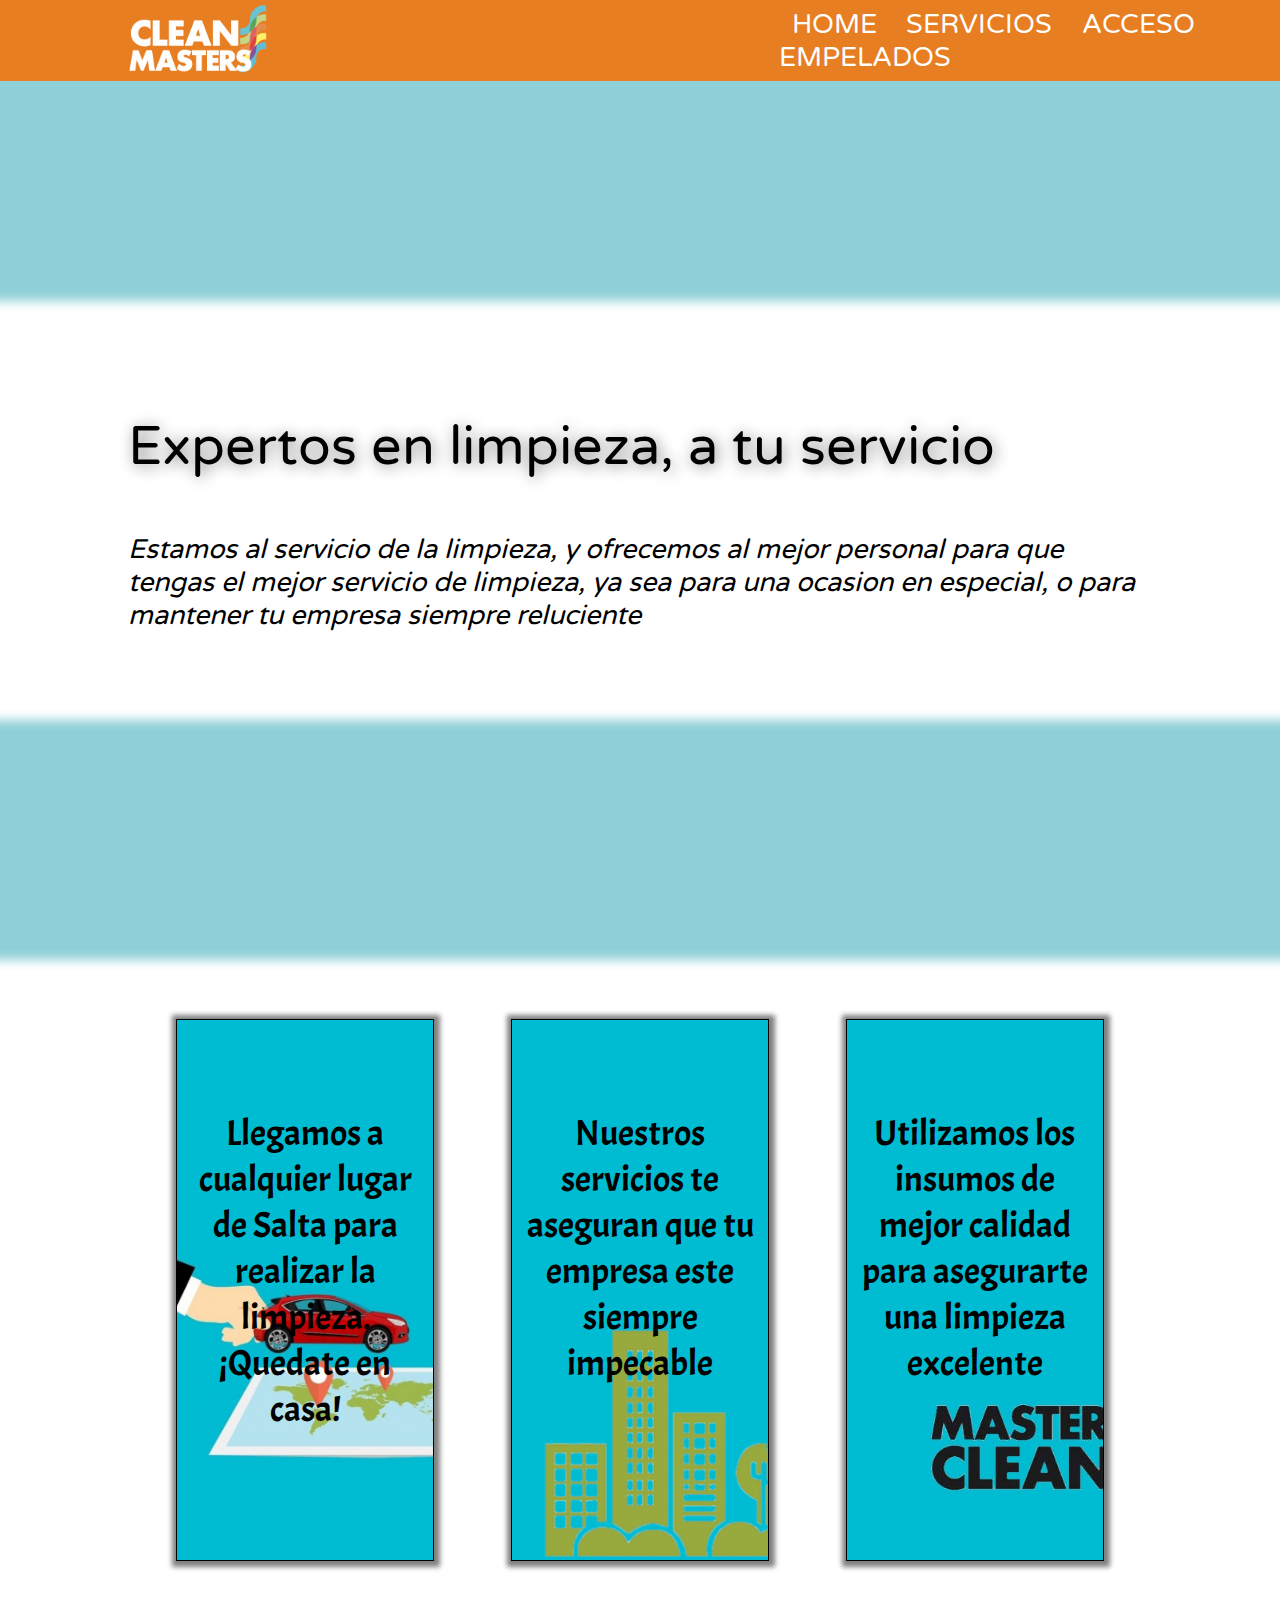
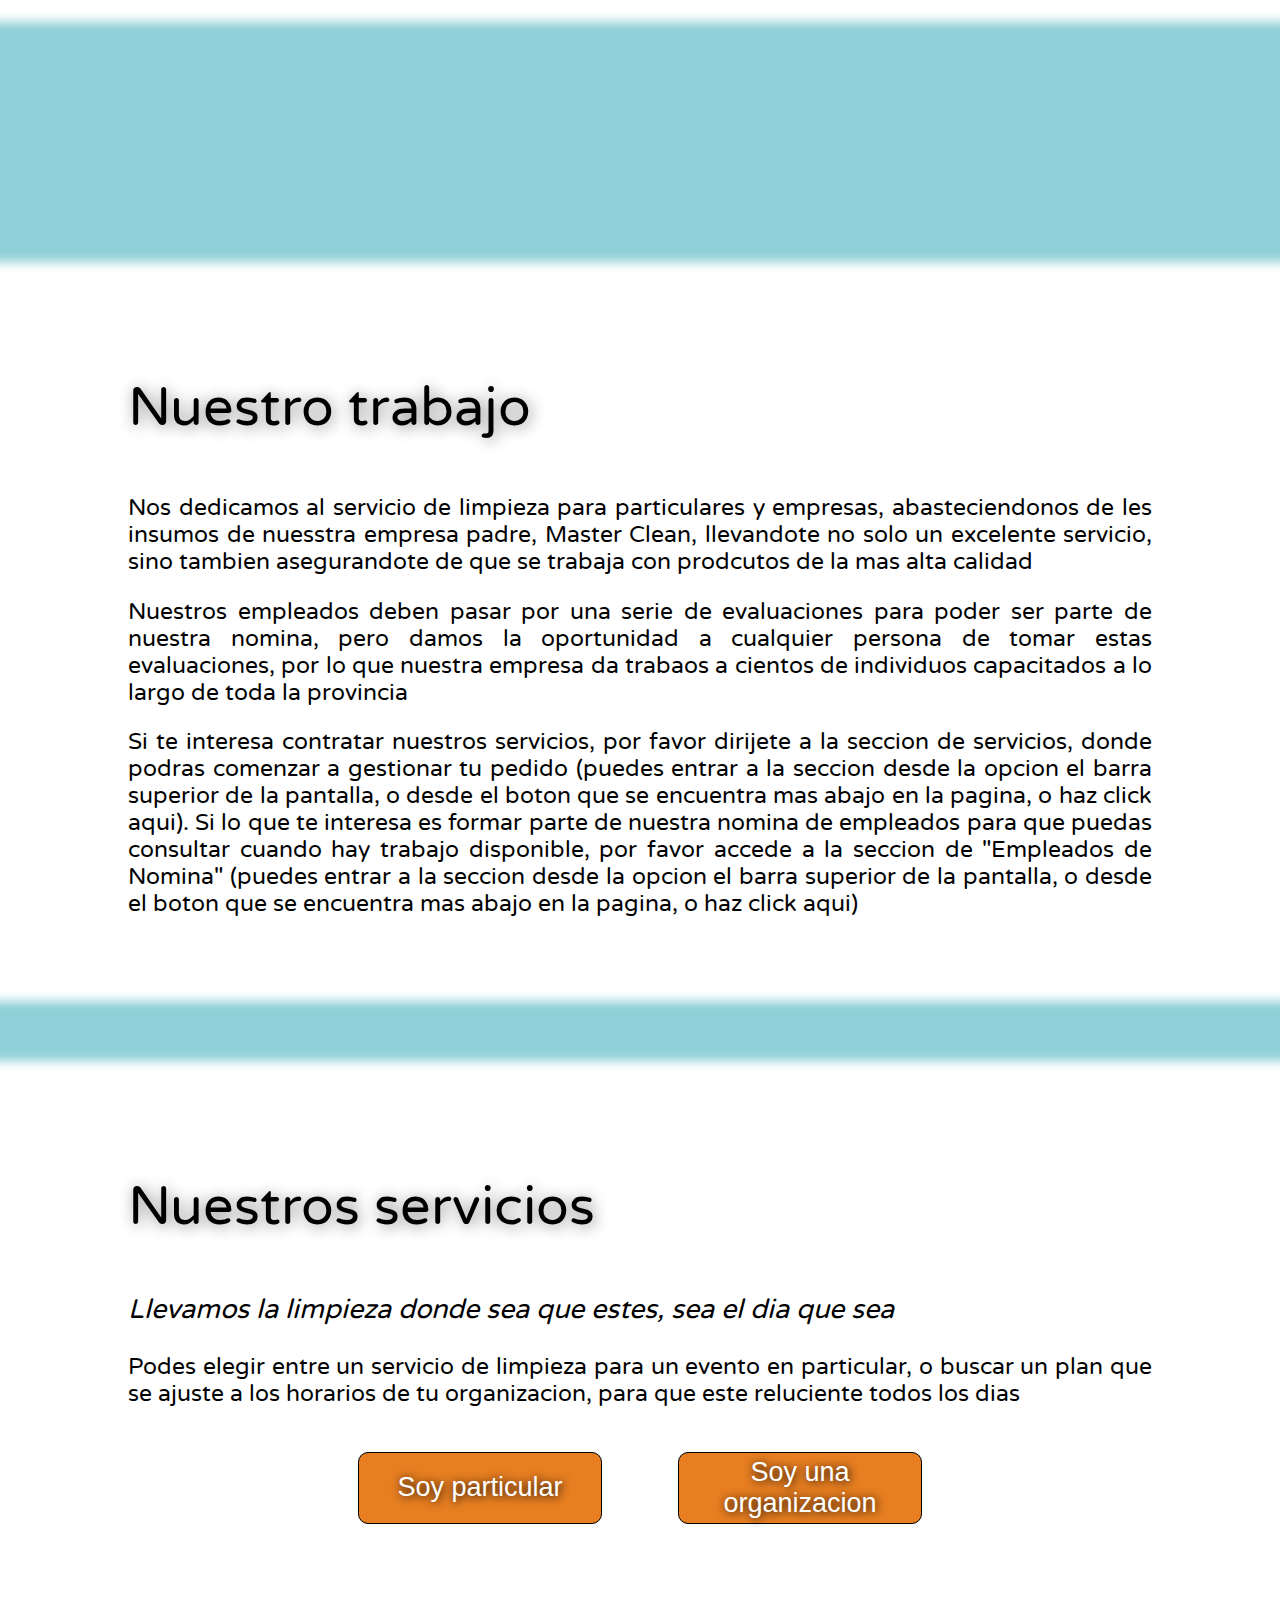
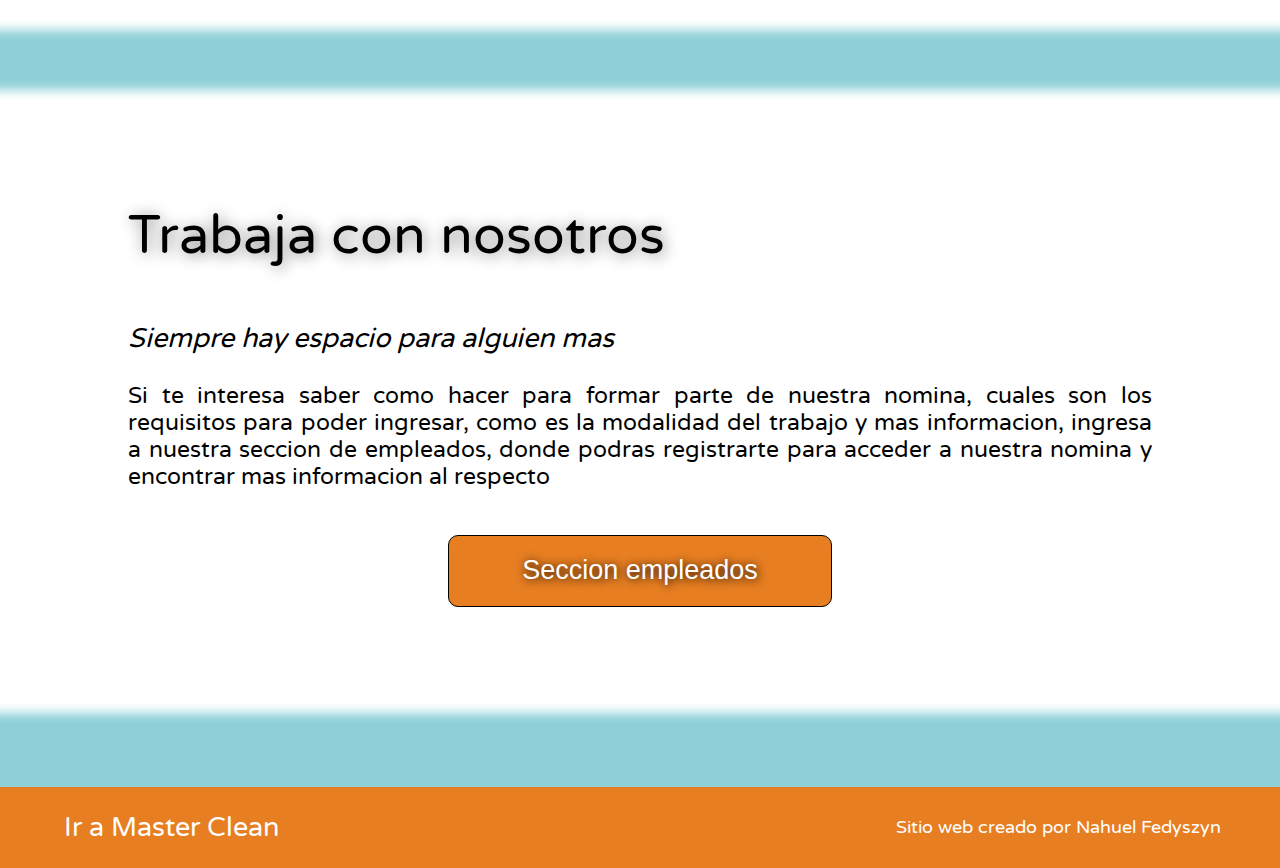
<file: Clean Masters/main/index.html>
<!DOCTYPE html>
<html lang="en">
<head>
    <meta charset="UTF-8">
    <meta http-equiv="X-UA-Compatible" content="IE=edge">
    <meta name="viewport" content="width=device-width, initial-scale=1.0">
    <link rel="stylesheet" href="styles.css">
    <link rel="preconnect" href="https://fonts.gstatic.com">
    <link href="https://fonts.googleapis.com/css2?family=Varela+Round&display=swap" rel="stylesheet">
    <link href="https://fonts.googleapis.com/css2?family=Acme&display=swap" rel="stylesheet">
    <title>Clean Masters</title>
</head>
<body>
    <header>
        <div><span class="navTitle"><img id="logoHeader" src="../img/Logo.png"/></span></div>
        <div class="linkContainer">
            <a>HOME</a>
            <a>SERVICIOS</a>
            <a>ACCESO EMPELADOS</a>
        </div>
    </header>
    <main>
        
        <section id="firstSection">
            <p class="mainTitle">Expertos en limpieza, a tu servicio</p>
            <p class="subTitle">Estamos al servicio de la limpieza, y ofrecemos al mejor personal para que tengas el mejor servicio de limpieza, ya sea para una ocasion en especial, o para mantener tu empresa siempre reluciente</p>
        </section>
       <section id="secondSection">
           <div class="info">
               <div id="infoChild1" class="infoChild">
                    <p class="infoText">Llegamos a cualquier lugar de Salta para realizar la limpieza. ¡Quedate en casa!</p>
               </div>
               <div id="infoChild2" class="infoChild">
                    <p class="infoText">Nuestros servicios te aseguran que tu empresa este siempre impecable</p>
               </div>
               <div id="infoChild3" class="infoChild">
                    <p class="infoText">Utilizamos los insumos de mejor calidad para asegurarte una limpieza excelente</p>
               </div>
           </div>
       </section>
        <section>
            <p class="mainTitle">Nuestro trabajo</p>
            <p class="text">Nos dedicamos al servicio de limpieza para particulares y empresas, abasteciendonos de les insumos de nuesstra empresa padre, Master Clean, llevandote no solo un excelente servicio, sino tambien asegurandote de que se trabaja con prodcutos de la mas alta calidad</p>
            <p class="text">Nuestros empleados deben pasar por una serie de evaluaciones para poder ser parte de nuestra nomina, pero damos la oportunidad a cualquier persona de tomar estas evaluaciones, por lo que nuestra empresa da trabaos a cientos de individuos capacitados a lo largo de toda la provincia</p>
            <p class="text">Si te interesa contratar nuestros servicios, por favor dirijete a la seccion de servicios, donde podras comenzar a gestionar tu pedido (puedes entrar a la seccion desde la opcion el barra superior de la pantalla, o desde el boton que se encuentra mas abajo en la pagina, o haz click <a>aqui</a>). Si lo que te interesa es formar parte de nuestra nomina de empleados para que puedas consultar cuando hay trabajo disponible, por favor accede a la seccion de "Empleados de Nomina" (puedes entrar a la seccion desde la opcion el barra superior de la pantalla, o desde el boton que se encuentra mas abajo en la pagina, o haz click <a>aqui</a>)</p>
        </section>
        <section>
            <p class="mainTitle">Nuestros servicios</p>
            <p class="subTitle">Llevamos la limpieza donde sea que estes, sea el dia que sea</p>
            <p class="text">Podes elegir entre un servicio de limpieza para un evento en particular, o buscar un plan que se ajuste a los horarios de tu organizacion, para que este reluciente todos los dias</p>
            <div class="btn-container-home">
                <button class="homeBtn">Soy particular</button>
                <button class="homeBtn">Soy una organizacion</button>
            </div>
        </section>
        <section>
            <p class="mainTitle">Trabaja con nosotros</p>
            <p class="subTitle">Siempre hay espacio para alguien mas</p>
            <p class="text">Si te interesa saber como hacer para formar parte de nuestra nomina, cuales son los requisitos para poder ingresar, como es la modalidad del trabajo y mas informacion, ingresa a nuestra seccion de empleados, donde podras registrarte para acceder a nuestra nomina y encontrar mas informacion al respecto</p>
            <div class="btn-container-home">
                <button class="homeBtn">Seccion empleados</button>
            </div>
        </section>
    </main>
    <footer>
        <span class="footerContainer">
            <a href="https://www.masterclean.com.ar/" target="_blank">Ir a Master Clean</a>
        </span>
        <span>
            <p>Sitio web creado por Nahuel Fedyszyn</p>
        </span>
    </footer>
</body>
</html>
</file>
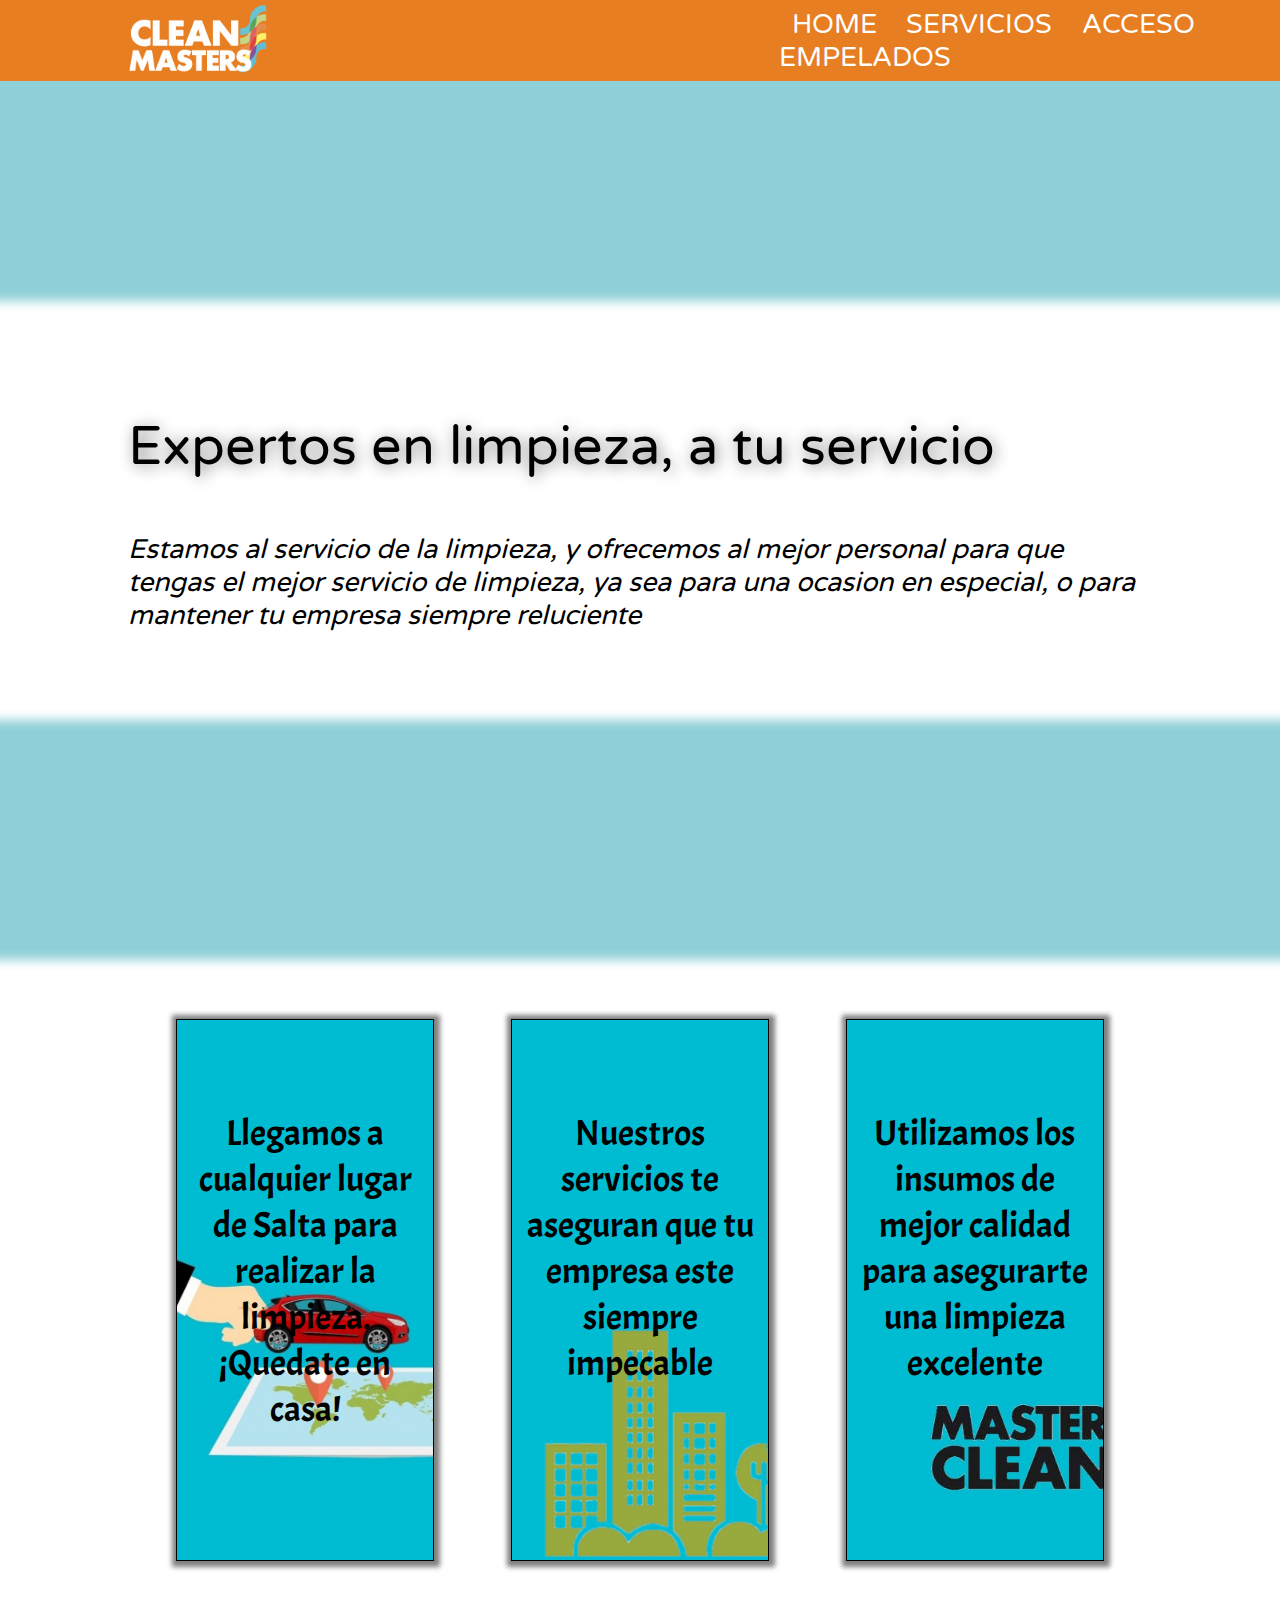
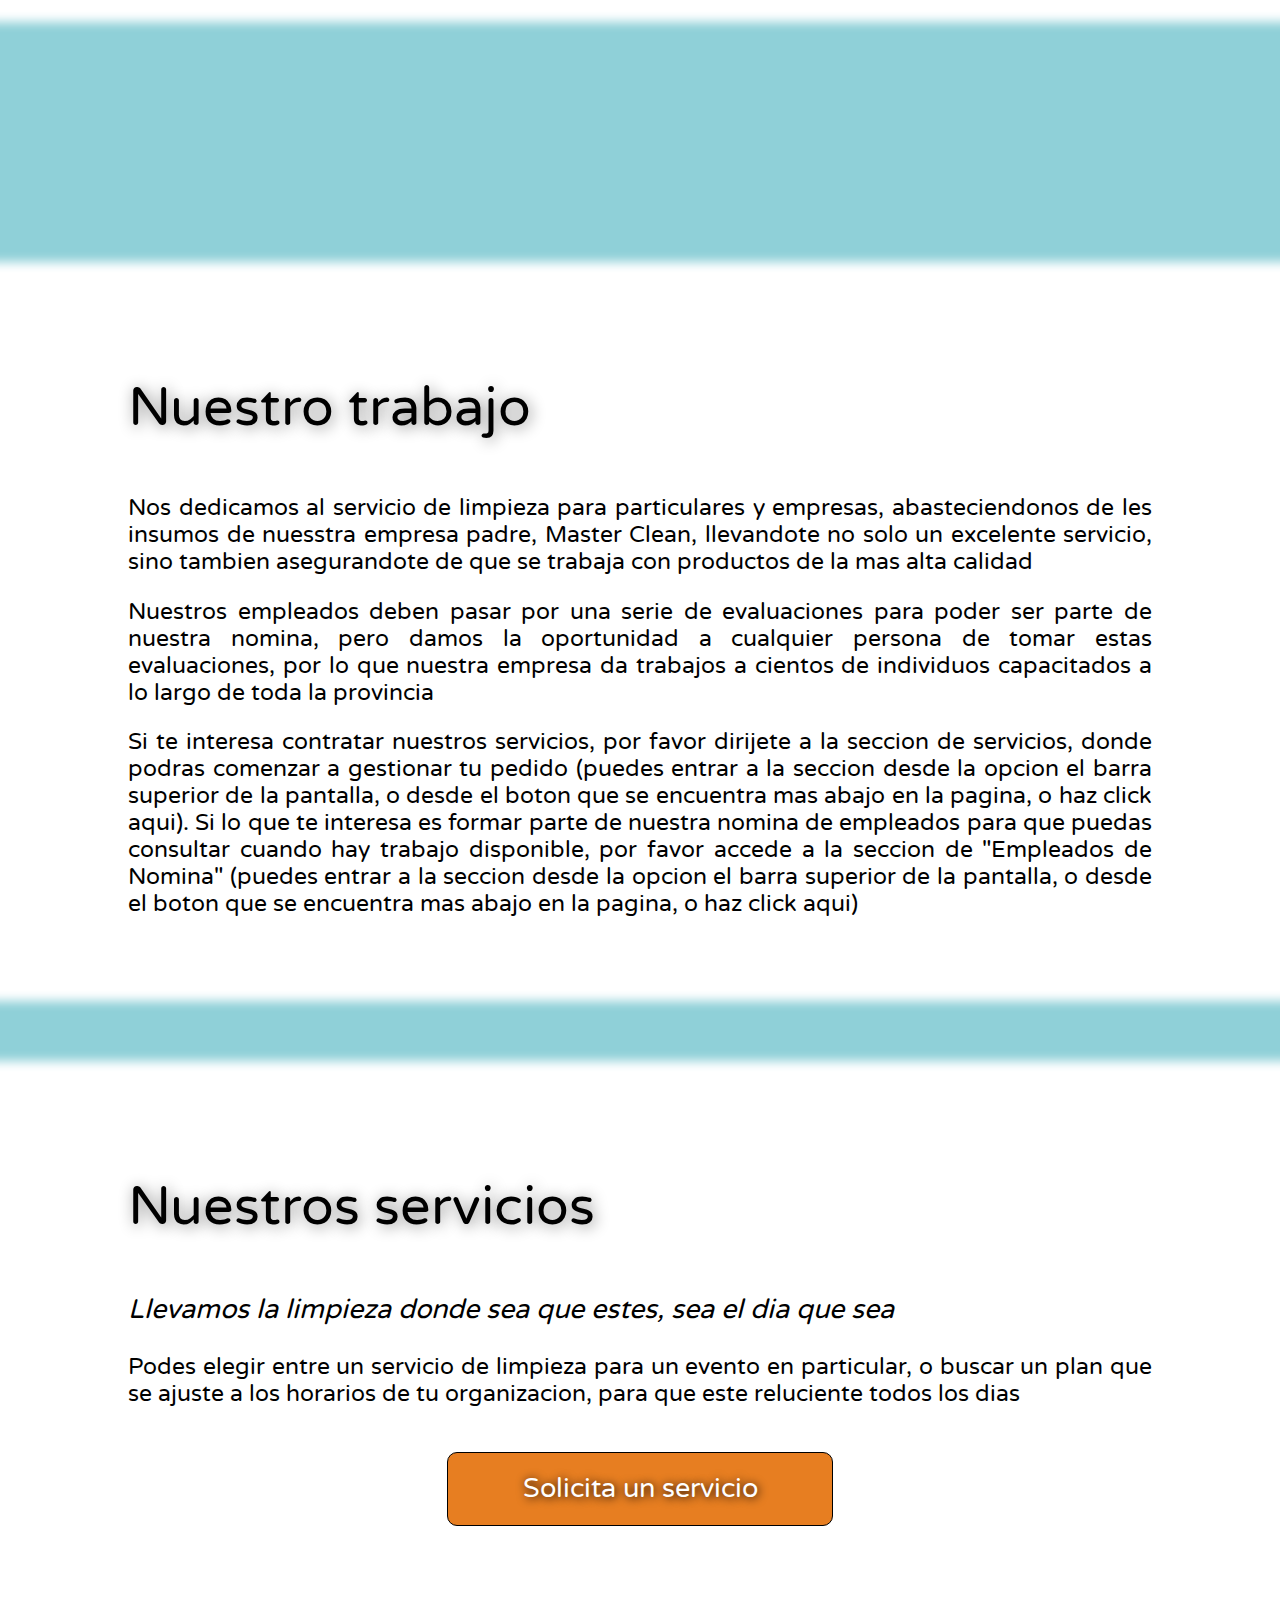
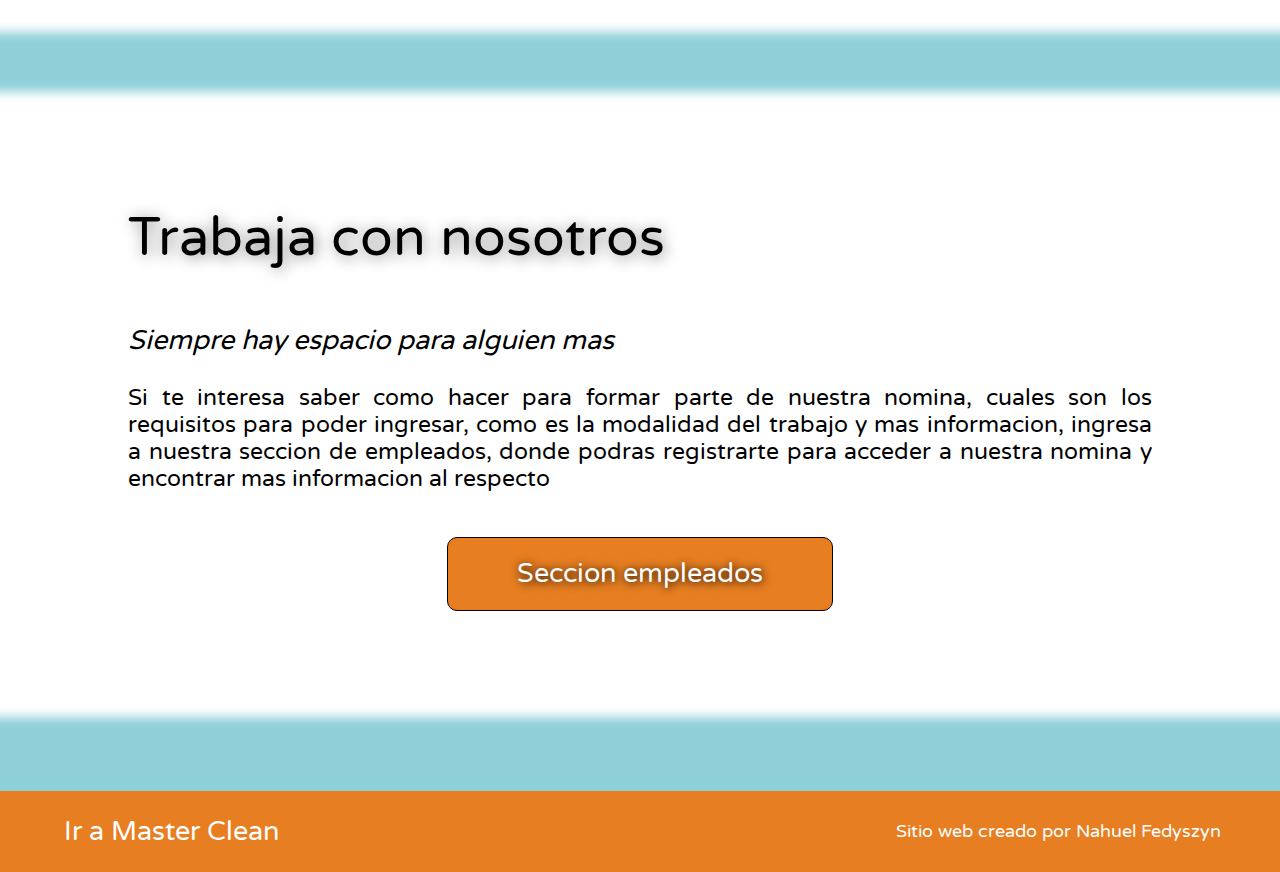
<file: Clean Masters/main/Pantallas/Clientes/index.html>
<!DOCTYPE html>
<html lang="en">
<head>
    <meta charset="UTF-8">
    <meta http-equiv="X-UA-Compatible" content="IE=edge">
    <meta name="viewport" content="width=device-width, initial-scale=1.0">
    <link rel="stylesheet" href="../../styles.css">
    <link rel="preconnect" href="https://fonts.gstatic.com">
    <link href="https://fonts.googleapis.com/css2?family=Varela+Round&display=swap" rel="stylesheet">
    <link href="https://fonts.googleapis.com/css2?family=Acme&display=swap" rel="stylesheet">
    <title>Clean Masters</title>
</head>
<body>
    <header>
        <div><span class="navTitle"><img id="logoHeader" src="../../../img/Logo.png"/></span></div>
        <div class="linkContainer">
            <a href="index.html">HOME</a>
            <a href="serviciosForm.html">SERVICIOS</a>
            <a href="../Empleados/empleadosForm.html">ACCESO EMPELADOS</a>
        </div>
    </header>
    <main>
        
        <section id="firstSection">
            <p class="mainTitle">Expertos en limpieza, a tu servicio</p>
            <p class="subTitle">Estamos al servicio de la limpieza, y ofrecemos al mejor personal para que tengas el mejor servicio de limpieza, ya sea para una ocasion en especial, o para mantener tu empresa siempre reluciente</p>
        </section>
       <section id="secondSection">
           <div class="info">
               <div id="infoChild1" class="infoChild">
                    <p class="infoText">Llegamos a cualquier lugar de Salta para realizar la limpieza. ¡Quedate en casa!</p>
               </div>
               <div id="infoChild2" class="infoChild">
                    <p class="infoText">Nuestros servicios te aseguran que tu empresa este siempre impecable</p>
               </div>
               <div id="infoChild3" class="infoChild">
                    <p class="infoText">Utilizamos los insumos de mejor calidad para asegurarte una limpieza excelente</p>
               </div>
           </div>
       </section>
        <section>
            <p class="mainTitle">Nuestro trabajo</p>
            <p class="text">Nos dedicamos al servicio de limpieza para particulares y empresas, abasteciendonos de les insumos de nuesstra empresa padre, Master Clean, llevandote no solo un excelente servicio, sino tambien asegurandote de que se trabaja con productos de la mas alta calidad</p>
            <p class="text">Nuestros empleados deben pasar por una serie de evaluaciones para poder ser parte de nuestra nomina, pero damos la oportunidad a cualquier persona de tomar estas evaluaciones, por lo que nuestra empresa da trabajos a cientos de individuos capacitados a lo largo de toda la provincia</p>
            <p class="text">Si te interesa contratar nuestros servicios, por favor dirijete a la seccion de servicios, donde podras comenzar a gestionar tu pedido (puedes entrar a la seccion desde la opcion el barra superior de la pantalla, o desde el boton que se encuentra mas abajo en la pagina, o haz click <a>aqui</a>). Si lo que te interesa es formar parte de nuestra nomina de empleados para que puedas consultar cuando hay trabajo disponible, por favor accede a la seccion de "Empleados de Nomina" (puedes entrar a la seccion desde la opcion el barra superior de la pantalla, o desde el boton que se encuentra mas abajo en la pagina, o haz click <a>aqui</a>)</p>
        </section>
        <section>
            <p class="mainTitle">Nuestros servicios</p>
            <p class="subTitle">Llevamos la limpieza donde sea que estes, sea el dia que sea</p>
            <p class="text">Podes elegir entre un servicio de limpieza para un evento en particular, o buscar un plan que se ajuste a los horarios de tu organizacion, para que este reluciente todos los dias</p>
            <div class="btn-container-home">
                <a class="homeBtn" href='serviciosForm.html'>Solicita un servicio</a>
            </div>
        </section>
        <section>
            <p class="mainTitle">Trabaja con nosotros</p>
            <p class="subTitle">Siempre hay espacio para alguien mas</p>
            <p class="text">Si te interesa saber como hacer para formar parte de nuestra nomina, cuales son los requisitos para poder ingresar, como es la modalidad del trabajo y mas informacion, ingresa a nuestra seccion de empleados, donde podras registrarte para acceder a nuestra nomina y encontrar mas informacion al respecto</p>
            <div class="btn-container-home">
                <a class="homeBtn" href="../Empleados/empleadosForm.html" >Seccion empleados</a>
            </div>
        </section>
    </main>
    <footer>
        <span class="footerContainer">
            <a href="https://www.masterclean.com.ar/" target="_blank">Ir a Master Clean</a>
        </span>
        <span>
            <p>Sitio web creado por Nahuel Fedyszyn</p>
        </span>
    </footer>
</body>
</html>
</file>
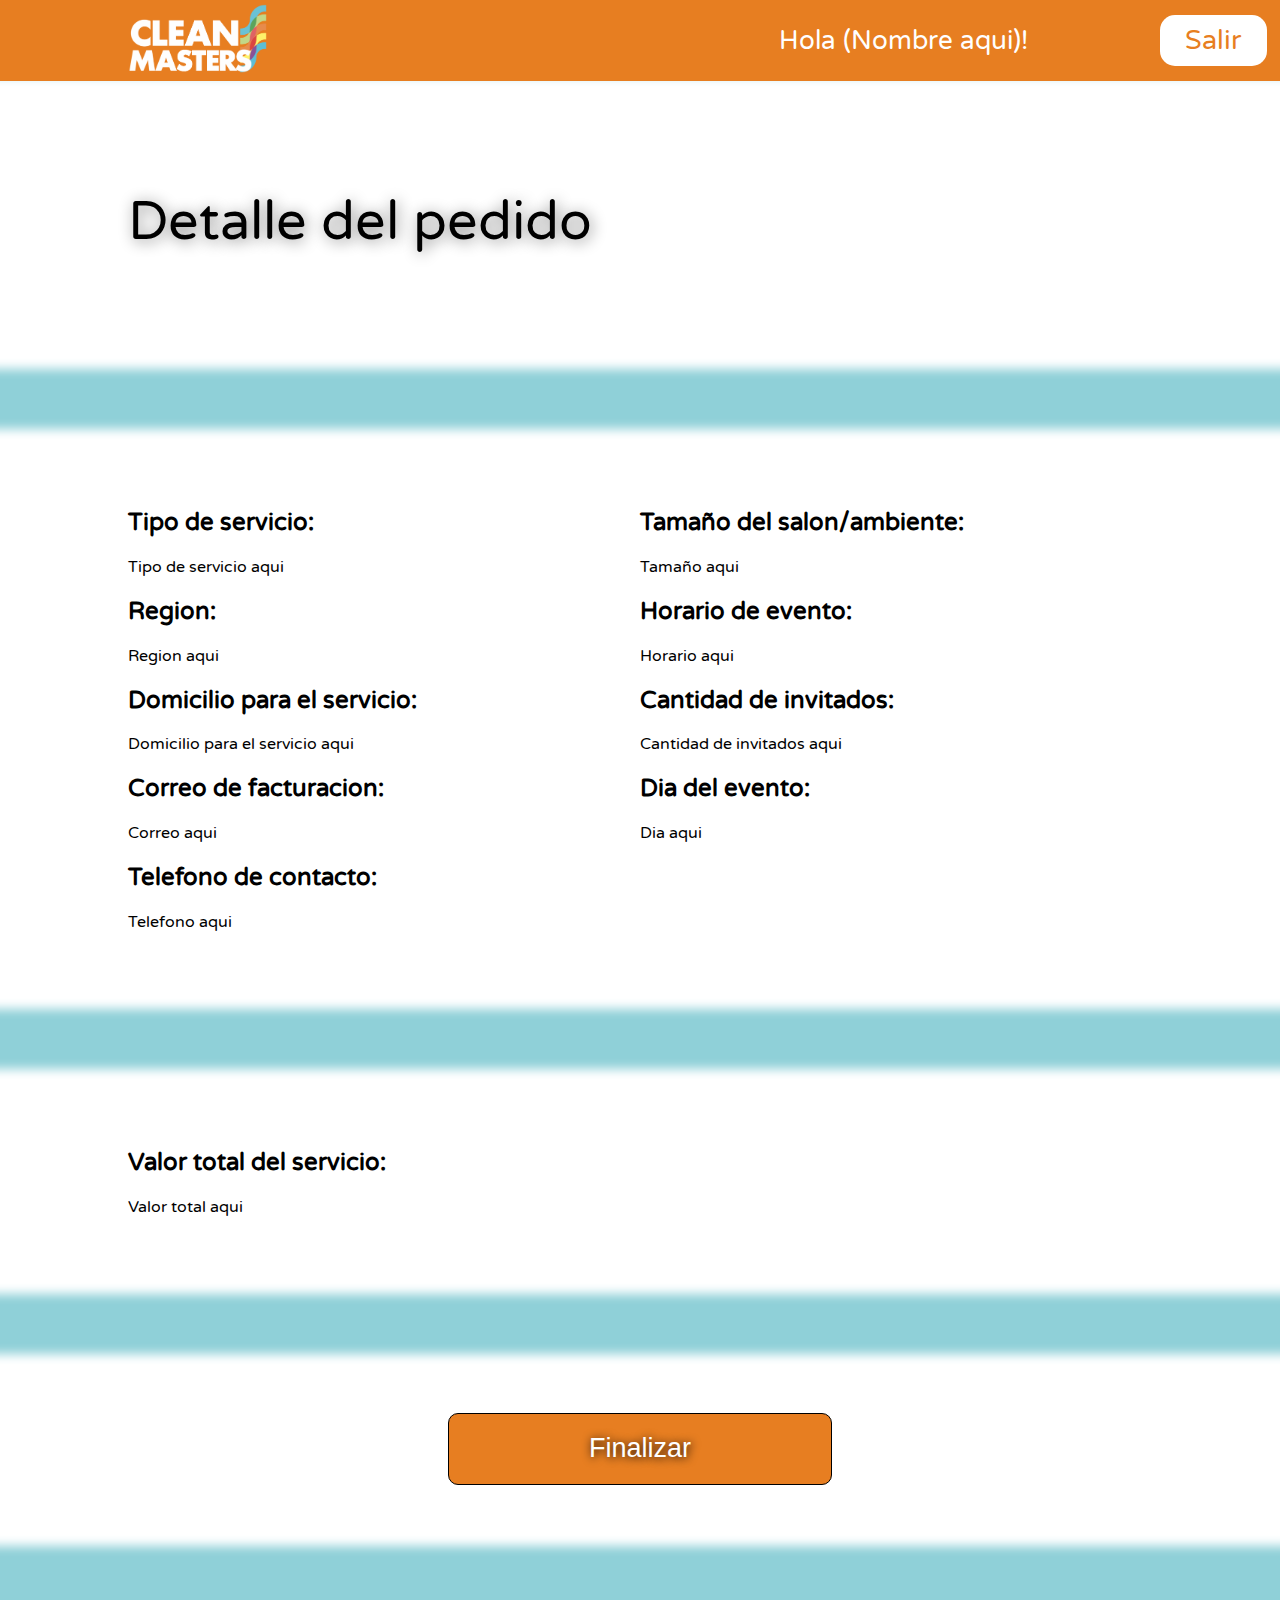
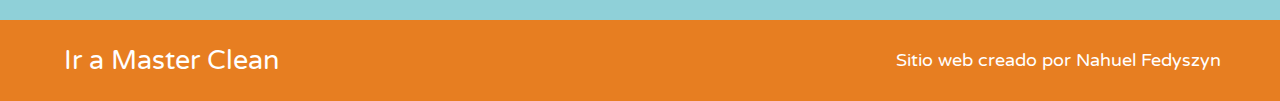
<file: Clean Masters/main/Pantallas/Clientes/confirmacion.html>
<!DOCTYPE html>
<html lang="en">
<head>
    <meta charset="UTF-8">
    <meta http-equiv="X-UA-Compatible" content="IE=edge">
    <meta name="viewport" content="width=device-width, initial-scale=1.0">
    <title>Confirmacion del pedido</title>
    <link rel="stylesheet" href="../../styles.css">
    <link rel="preconnect" href="https://fonts.gstatic.com">
    <link href="https://fonts.googleapis.com/css2?family=Varela+Round&display=swap" rel="stylesheet">
    <link href="https://fonts.googleapis.com/css2?family=Acme&display=swap" rel="stylesheet">

</head>
<body>
    <header>
        <div><span class="navTitle"><img id="logoHeader" src="../../../img/Logo.png"/></span></div>
        <div class="linkContainer">
            <p>Hola </p><p>(Nombre aqui)</p><p>!</p>
            <a id="headerSalir" href="index.html">Salir</a>
        </div>
    </header>

    <main>
        <section>
            <p class="mainTitle">Detalle del pedido</p>
        </section>
        <section class="confirmacionSection">
            
            <div class="confirmacionContainer">
                <h2>Tipo de servicio:</h2>
                <p>Tipo de servicio aqui</p>
                <h2>Region:</h2>
                <p>Region aqui</p>
                <h2>Domicilio para el servicio:</h2>
                <p>Domicilio para el servicio aqui</p>
                <h2>Correo de facturacion:</h2>
                <p>Correo aqui</p>
                <h2>Telefono de contacto:</h2>
                <p>Telefono aqui</p>
            </div>
            <div class="confirmacionContainer">
                <h2>Tamaño del salon/ambiente:</h2>
                <p>Tamaño aqui</p>
                <h2>Horario de evento:</h2>
                <p>Horario aqui</p>
                <h2>Cantidad de invitados:</h2>
                <p>Cantidad de invitados aqui</p>
                <h2>Dia del evento:</h2>
                <p>Dia aqui</p>


            </div>
        </section>
        <section>
            <h2>Valor total del servicio:</h2>
            <p>Valor total aqui</p>
            
        </section>
        <section>
            <button class="homeBtn confiramcionBtn">Finalizar</button>
        </section>
    </main>

    <footer>
        <span class="footerContainer">
            <a href="https://www.masterclean.com.ar/" target="_blank">Ir a Master Clean</a>
        </span>
        <span>
            <p>Sitio web creado por Nahuel Fedyszyn</p>
        </span>
    </footer>
</body>
</html>
</file>
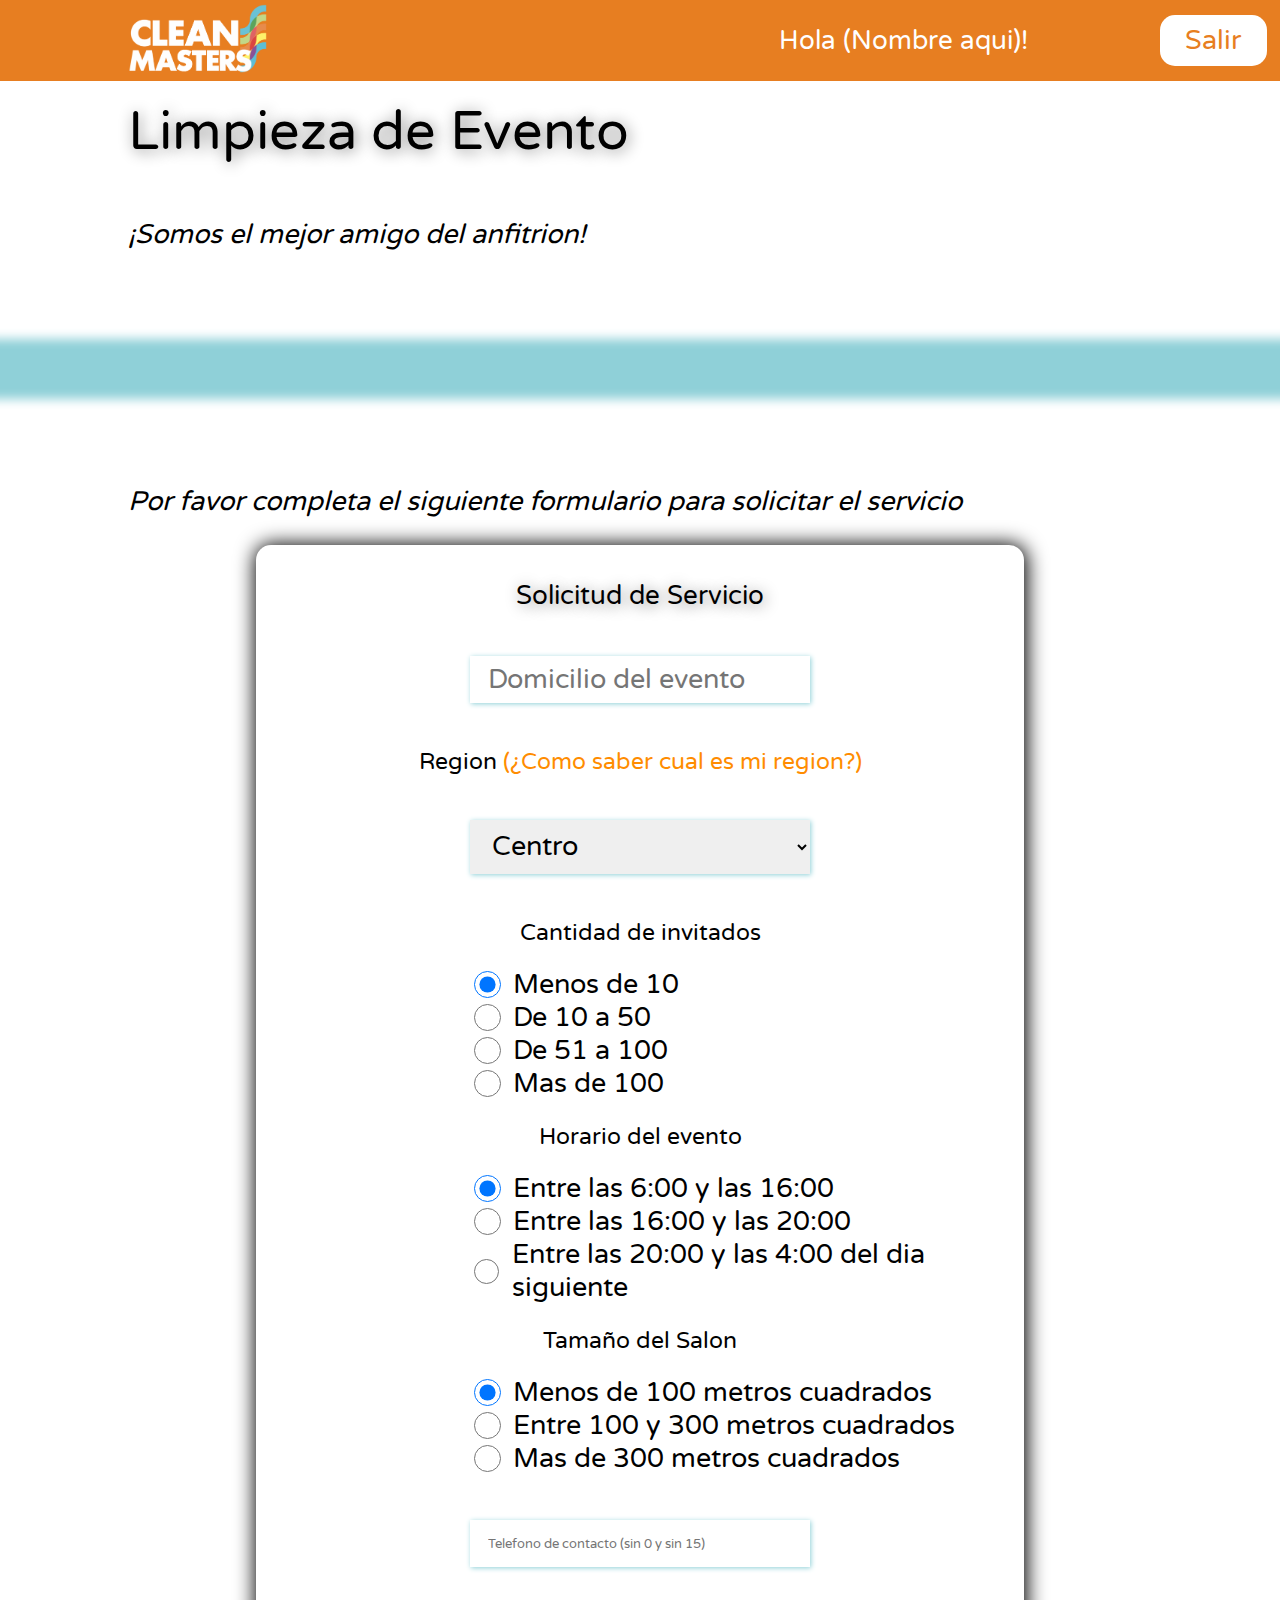
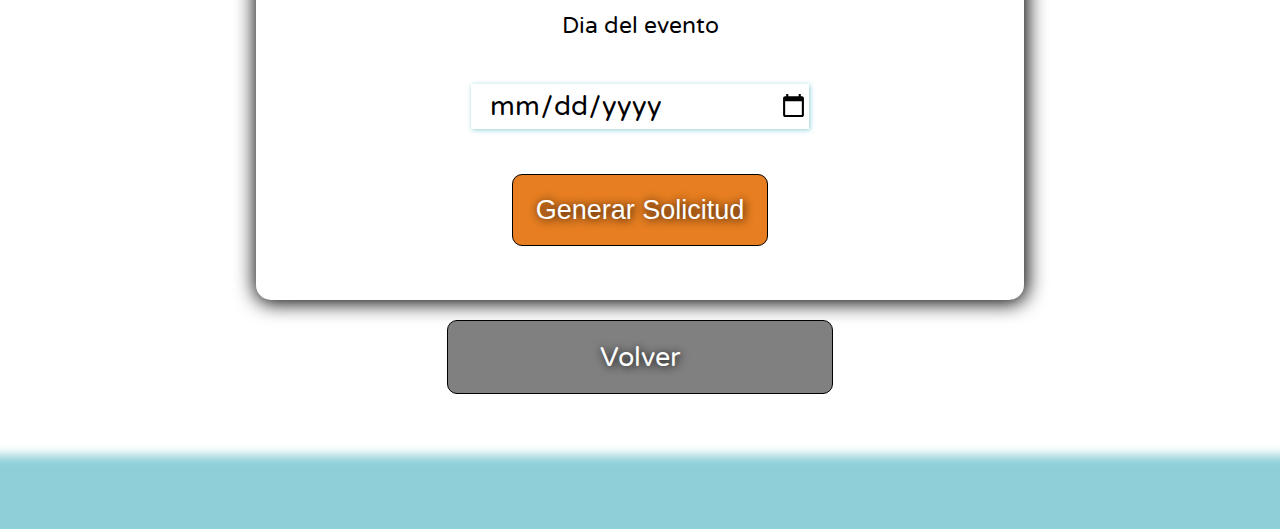
<file: Clean Masters/main/Pantallas/Clientes/limpiezaEvento.html>
<!DOCTYPE html>
<html lang="en">
<head>
    <meta charset="UTF-8">
    <meta http-equiv="X-UA-Compatible" content="IE=edge">
    <meta name="viewport" content="width=device-width, initial-scale=1.0">
    <title>Servicios</title>
    <link rel="stylesheet" href="../../styles.css">
    <link rel="preconnect" href="https://fonts.gstatic.com">
    <link href="https://fonts.googleapis.com/css2?family=Varela+Round&display=swap" rel="stylesheet">
    <link href="https://fonts.googleapis.com/css2?family=Acme&display=swap" rel="stylesheet">

</head>
<body>
    
    <header>
        <div><span class="navTitle"><img id="logoHeader" src="../../../img/Logo.png"/></span></div>
        <div class="linkContainer">
            <p>Hola </p><p>(Nombre aqui)</p><p>!</p>
            <a id="headerSalir" href="index.html">Salir</a>
        </div>
    </header>

    <section>
        <p class="mainTitle">Limpieza de Evento</p>
        <p class="subTitle">¡Somos el mejor amigo del anfitrion!</p>
    </section>
    <section>
        <p class="subTitle">Por favor completa el siguiente formulario para solicitar el servicio</p>
        <form class="loginForm">
            <p class="mainTitle" style="text-align: center;">Solicitud de Servicio</p>
            <div class="inputContainer">
                <input type="text" class="myInput" placeholder="Domicilio del evento" required >
                <p class="text">Region <a style="color: darkorange;" href="regionInfo.html" target="_blank">(¿Como saber cual es mi region?)</a></p>
                <select id="regionBox" aria-placeholder="Region">
                    <option value="1">Centro</option>
                    <option value="2">Norte</option>
                    <option value="3">Sur</option>
                    <option value="4">Este</option>
                    <option value="5">Oeste</option>
                </select>
                <p class="text">Cantidad de invitados</p>
                <span><input type="radio" name="invitados"  class="radioForm" placeholder="Soy Empresa" required checked><label> Menos de 10</label></span>
                <span><input type="radio" name="invitados"  class="radioForm" placeholder="Soy Empresa" required><label> De 10 a 50</label></span>
                <span><input type="radio" name="invitados"  class="radioForm" placeholder="Soy Empresa" required><label> De 51 a 100</label></span>
                <span><input type="radio" name="invitados"  class="radioForm" placeholder="Soy Empresa" required><label> Mas de 100</label></span>
                <p class="text">Horario del evento<p>
                <span><input type="radio" name="horario"  class="radioForm" placeholder="Soy Empresa" required checked><label> Entre las 6:00 y las 16:00</label></span>
                <span><input type="radio" name="horario"  class="radioForm" placeholder="Soy Empresa" required><label> Entre las 16:00 y las 20:00</label></span>
                <span><input type="radio" name="horario"  class="radioForm" placeholder="Soy Empresa" required><label> Entre las 20:00 y las 4:00 del dia siguiente</label></span>
                <p class="text">Tamaño del Salon<p>
                <span><input type="radio" name="tamaño"  class="radioForm" placeholder="Soy Empresa" required checked><label> Menos de 100 metros cuadrados</label></span>
                <span><input type="radio" name="tamaño"  class="radioForm" placeholder="Soy Empresa" required><label> Entre 100 y 300 metros cuadrados</label></span>
                <span><input type="radio" name="tamaño"  class="radioForm" placeholder="Soy Empresa" required><label> Mas de 300 metros cuadrados</label></span>
                <input type="number" class="myInput" style="font-size: 1vw;" placeholder="Telefono de contacto (sin 0 y sin 15)" required >
                <p class="text">Dia del evento<p>
                <input type="date" class="myInput" required>
                <button class="homeBtn">Generar Solicitud</button>
            </div>
        </form>
        <br>
        <a class="formBtn homeBtn" href="servicios.html">Volver</a>

    </section>

</body>
</html>
</file>
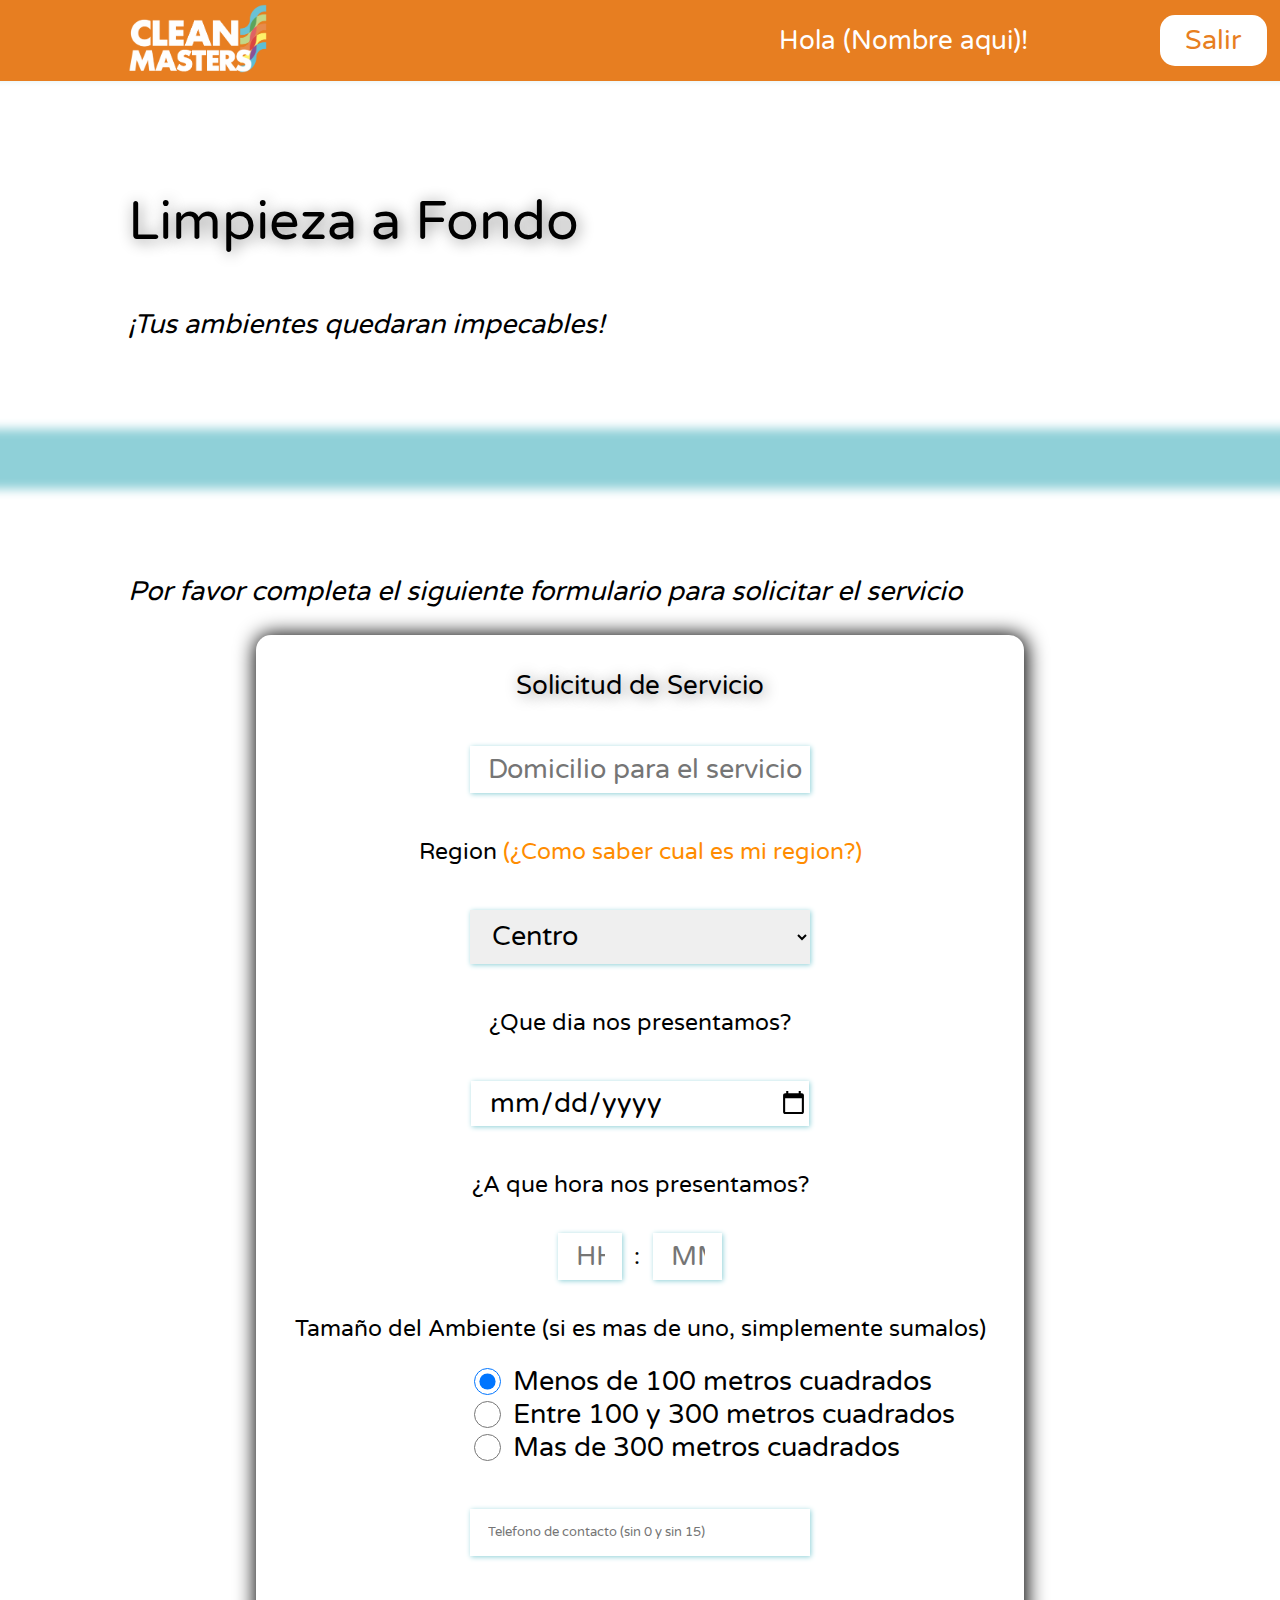
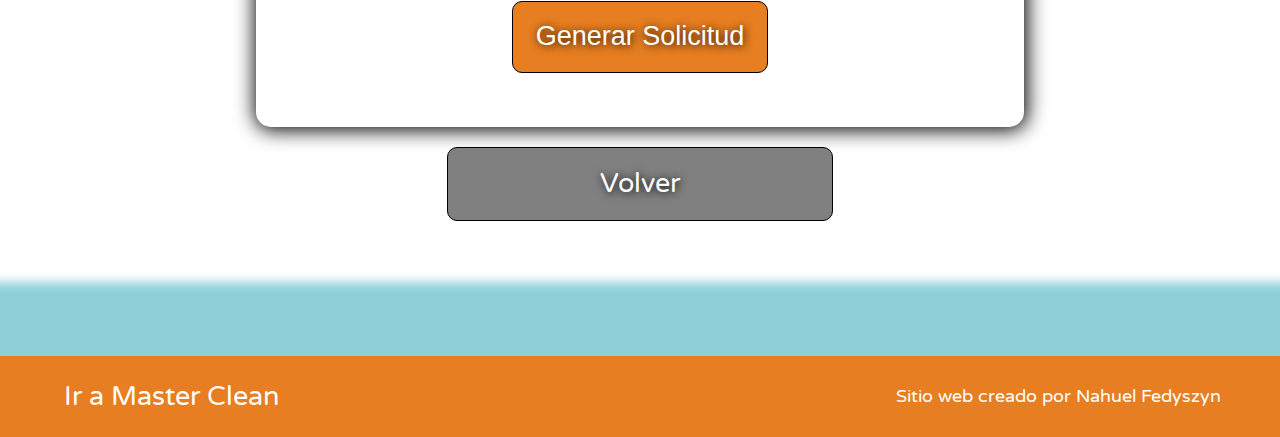
<file: Clean Masters/main/Pantallas/Clientes/limpiezaFondo.html>
<!DOCTYPE html>
<html lang="en">
<head>
    <meta charset="UTF-8">
    <meta http-equiv="X-UA-Compatible" content="IE=edge">
    <meta name="viewport" content="width=device-width, initial-scale=1.0">
    <title>Servicios</title>
    <link rel="stylesheet" href="../../styles.css">
    <link rel="preconnect" href="https://fonts.gstatic.com">
    <link href="https://fonts.googleapis.com/css2?family=Varela+Round&display=swap" rel="stylesheet">
    <link href="https://fonts.googleapis.com/css2?family=Acme&display=swap" rel="stylesheet">



</head>


<body>
    
    <header>
        <div><span class="navTitle"><img id="logoHeader" src="../../../img/Logo.png"/></span></div>
        <div class="linkContainer">
            <p>Hola </p><p>(Nombre aqui)</p><p>!</p>
            <a id="headerSalir" href="index.html">Salir</a>
        </div>
    </header>

    <main>
        <section>
            <p class="mainTitle">Limpieza a Fondo</p>
            <p class="subTitle">¡Tus ambientes quedaran impecables!</p>
        </section>
        <section>
            <p class="subTitle">Por favor completa el siguiente formulario para solicitar el servicio</p>
            <form class="loginForm">
                <p class="mainTitle" style="text-align: center;">Solicitud de Servicio</p>
                <div class="inputContainer">
                    <input type="text" class="myInput" placeholder="Domicilio para el servicio" required >
                    <p class="text">Region <a style="color: darkorange;" href="regionInfo.html" target="_blank">(¿Como saber cual es mi region?)</a></p>
                    <select id="regionBox" aria-placeholder="Region">
                        <option value="1">Centro</option>
                        <option value="2">Norte</option>
                        <option value="3">Sur</option>
                        <option value="4">Este</option>
                        <option value="5">Oeste</option>
                    </select>
                    <p class="text">¿Que dia nos presentamos?<p>
                    <input type="date" class="myInput" required>
                    <p class="text">¿A que hora nos presentamos?<p>
                    <div class="horaContainer"><input class="myInput" min="0" max="24"  onKeyDown="return false" type="number" placeholder="HH" id="hora" required><p class="text">:</p><input type="number" class="myInput" min="0" max="59" step="30" onKeyDown="return false" name="" id="minutos" required placeholder="MM"></div>
                    
                    <p class="text">Tamaño del Ambiente (si es mas de uno, simplemente sumalos)<p>
                    <span><input type="radio" name="tamaño"  class="radioForm" placeholder="Soy Empresa" required checked><label> Menos de 100 metros cuadrados</label></span>
                    <span><input type="radio" name="tamaño"  class="radioForm" placeholder="Soy Empresa" required><label> Entre 100 y 300 metros cuadrados</label></span>
                    <span><input type="radio" name="tamaño"  class="radioForm" placeholder="Soy Empresa" required><label> Mas de 300 metros cuadrados</label></span>
                    <input type="number" class="myInput" style="font-size: 1vw;" placeholder="Telefono de contacto (sin 0 y sin 15)" required >

                    <button class="homeBtn">Generar Solicitud</button>
                </div>
            </form>
            <br>
            <a class="formBtn homeBtn" href="servicios.html">Volver</a>
    
        </section>
    </main>

    <footer>
        <span class="footerContainer">
            <a href="https://www.masterclean.com.ar/" target="_blank">Ir a Master Clean</a>
        </span>
        <span>
            <p>Sitio web creado por Nahuel Fedyszyn</p>
        </span>
    </footer>

</body>
</html>
</file>
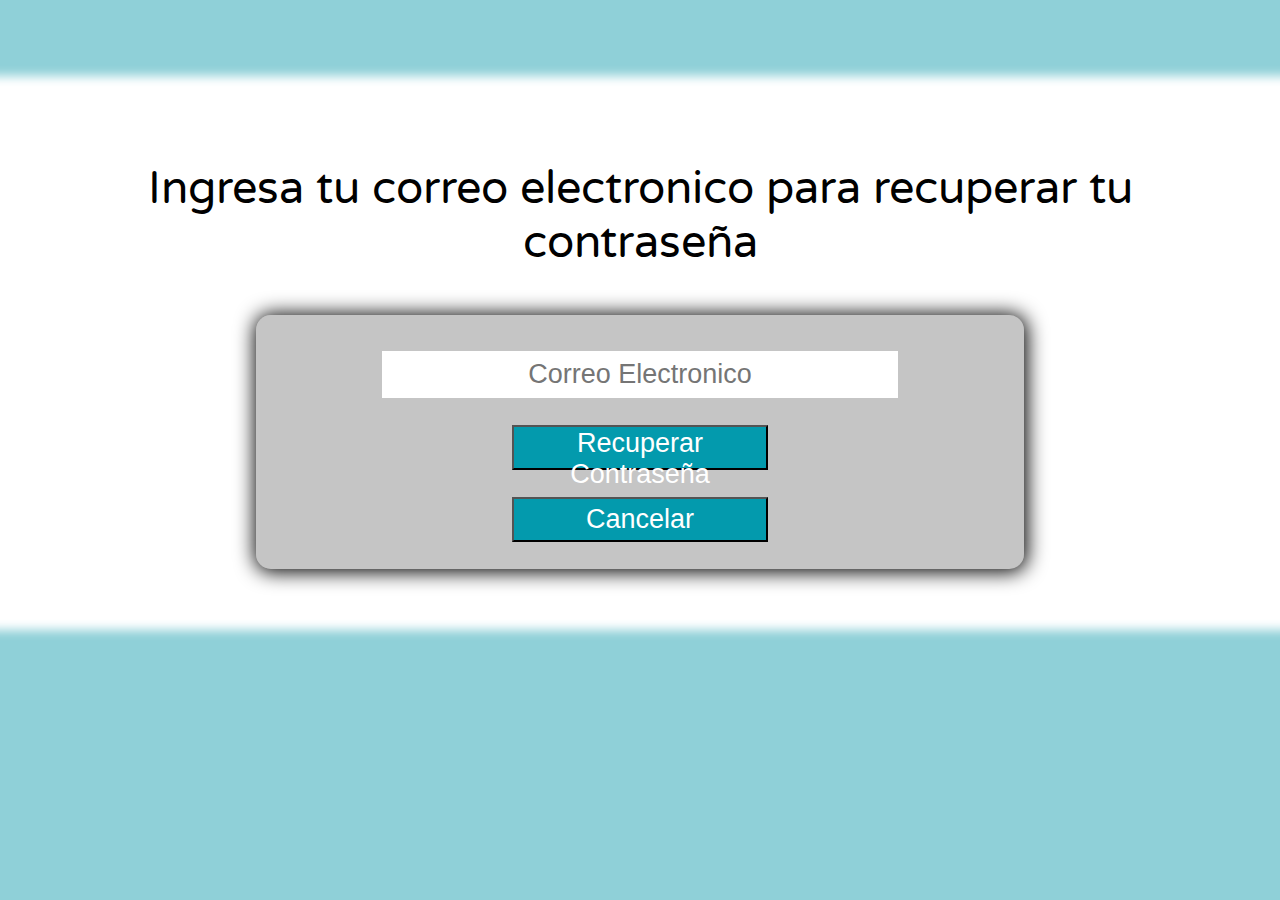
<file: Clean Masters/main/Pantallas/Clientes/recuperarContraeña.html>
<!DOCTYPE html>
<html lang="en">
<head>
    <meta charset="UTF-8">
    <meta http-equiv="X-UA-Compatible" content="IE=edge">
    <meta name="viewport" content="width=device-width, initial-scale=1.0">
    <title>Recuperar Contraseña</title>
    <link rel="stylesheet" href="../../stylesEmpleados.css">
    <link rel="preconnect" href="https://fonts.gstatic.com">
    <link href="https://fonts.googleapis.com/css2?family=Varela+Round&display=swap" rel="stylesheet">
    <link href="https://fonts.googleapis.com/css2?family=Acme&display=swap" rel="stylesheet">
    <link rel="stylesheet" href="../../styles.css">

</head>
<body>
    <main>
        <section style="margin-top: 8vh;">
            <p class="loginTitle" style="color:black">Ingresa tu correo electronico para recuperar tu contraseña</p>
            <form style="background-color: rgba(0, 0, 0, 0.226); padding: 2vh 0;">
                <input type="email" class="myInput loginInput" required name="" id="forgetEmail" placeholder="Correo Electronico">
                <button class="myBtn" id="btnRecuperar">Recuperar Contraseña</button>
                <button class="myBtn" id="btnCancelar">Cancelar</button>
            </form>
        </section>
    </main>
</body>
</html>
</file>
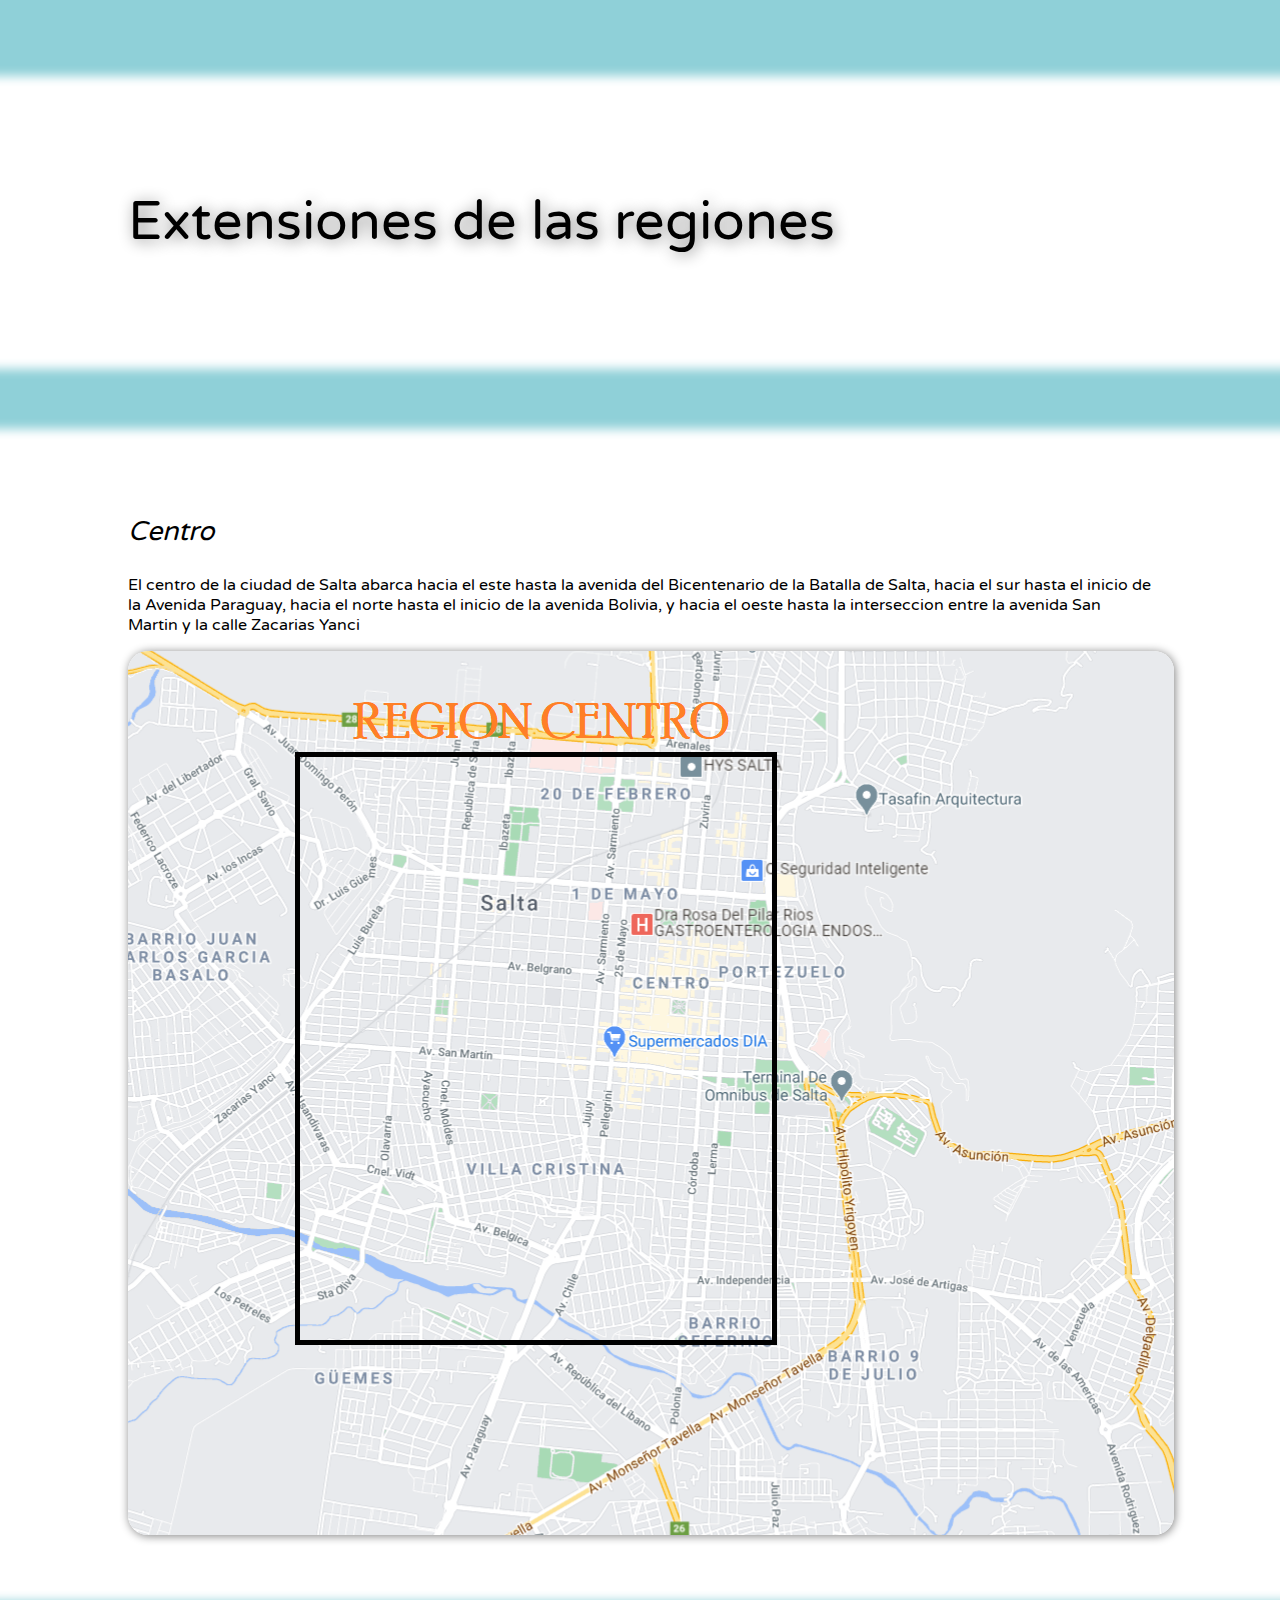
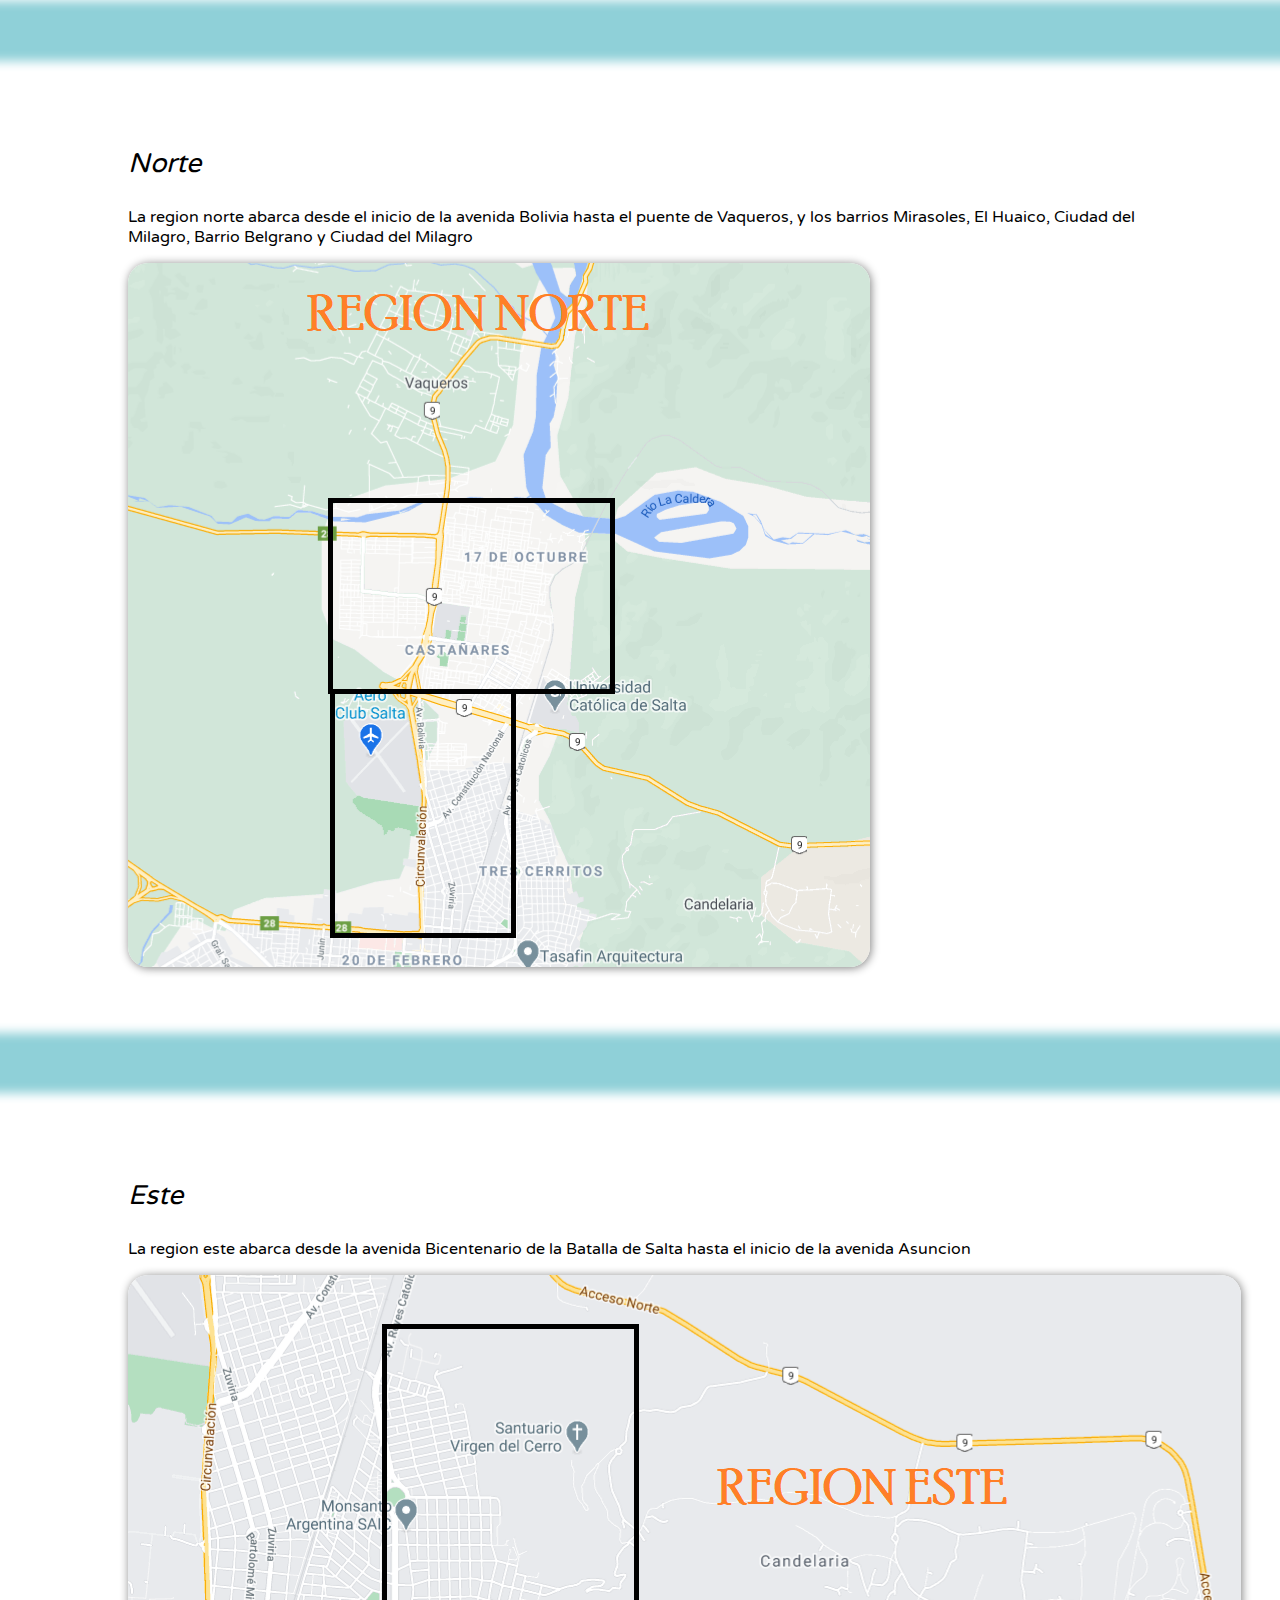
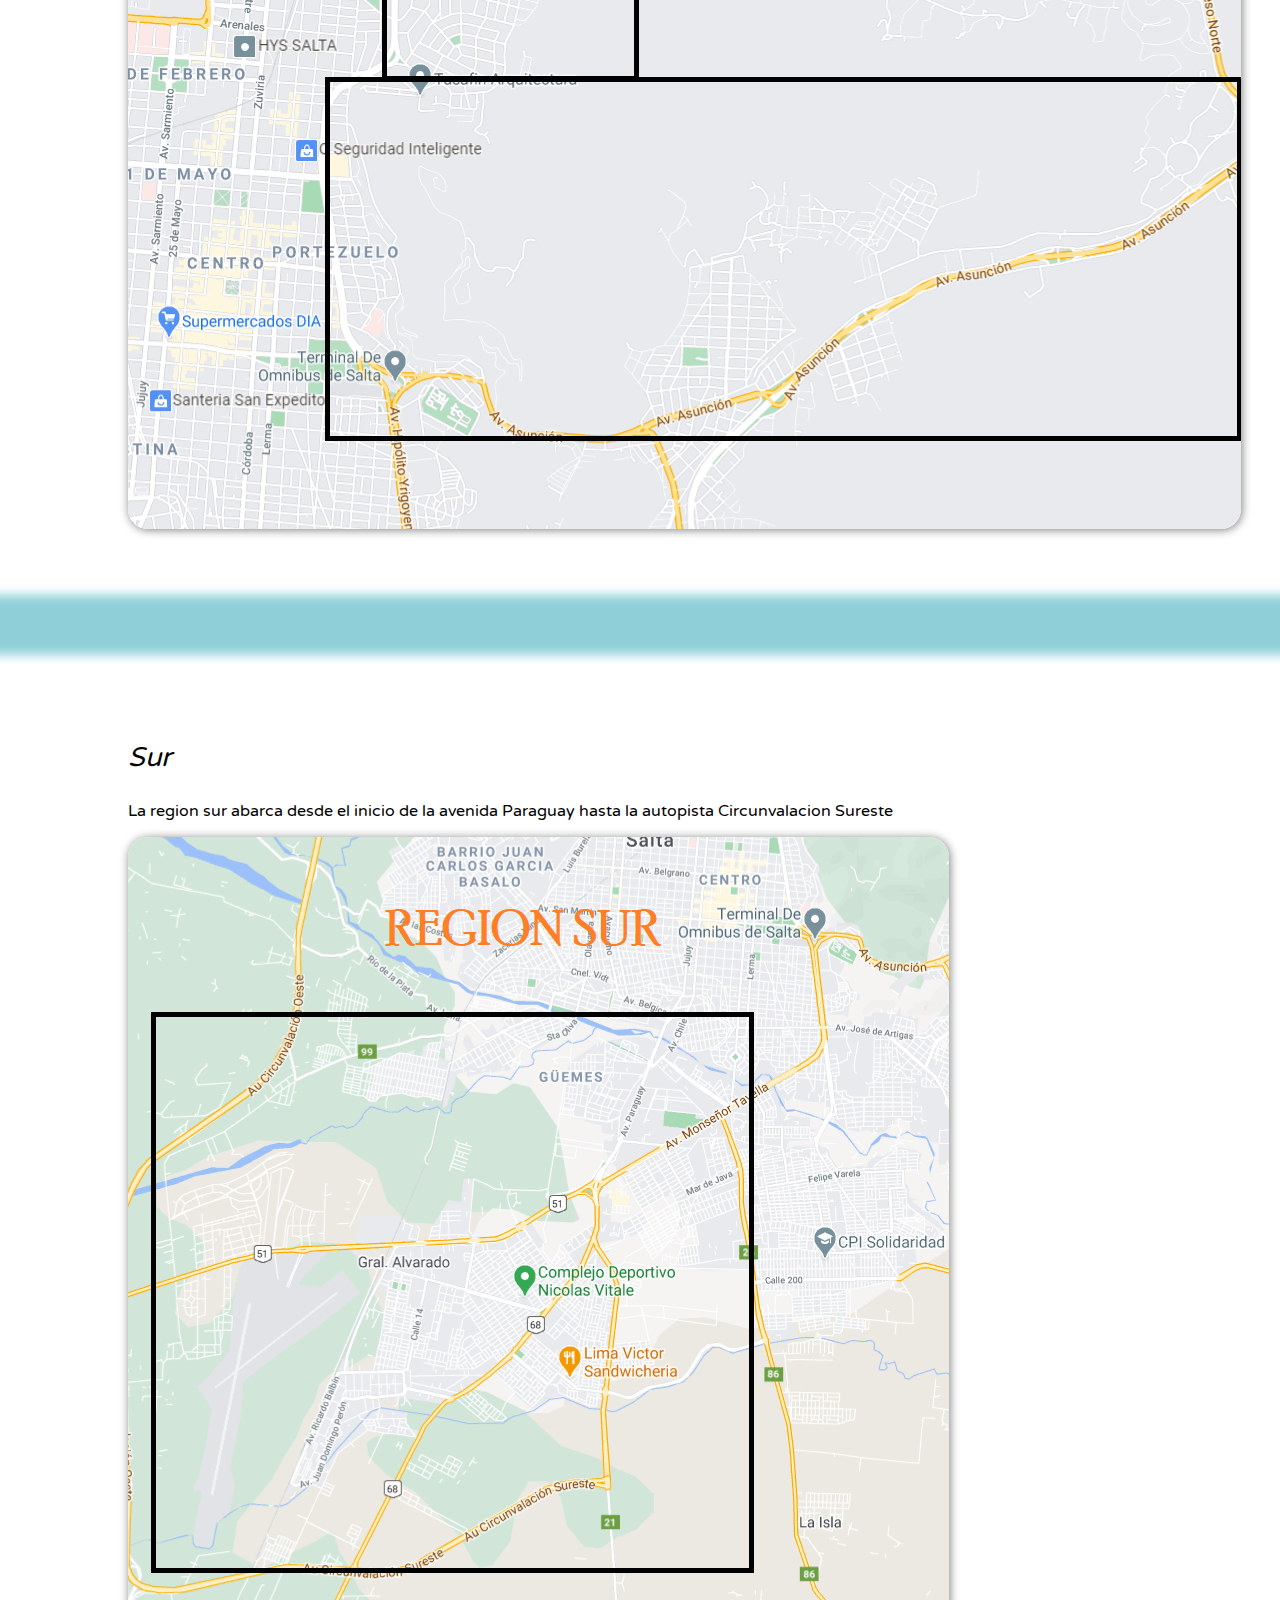
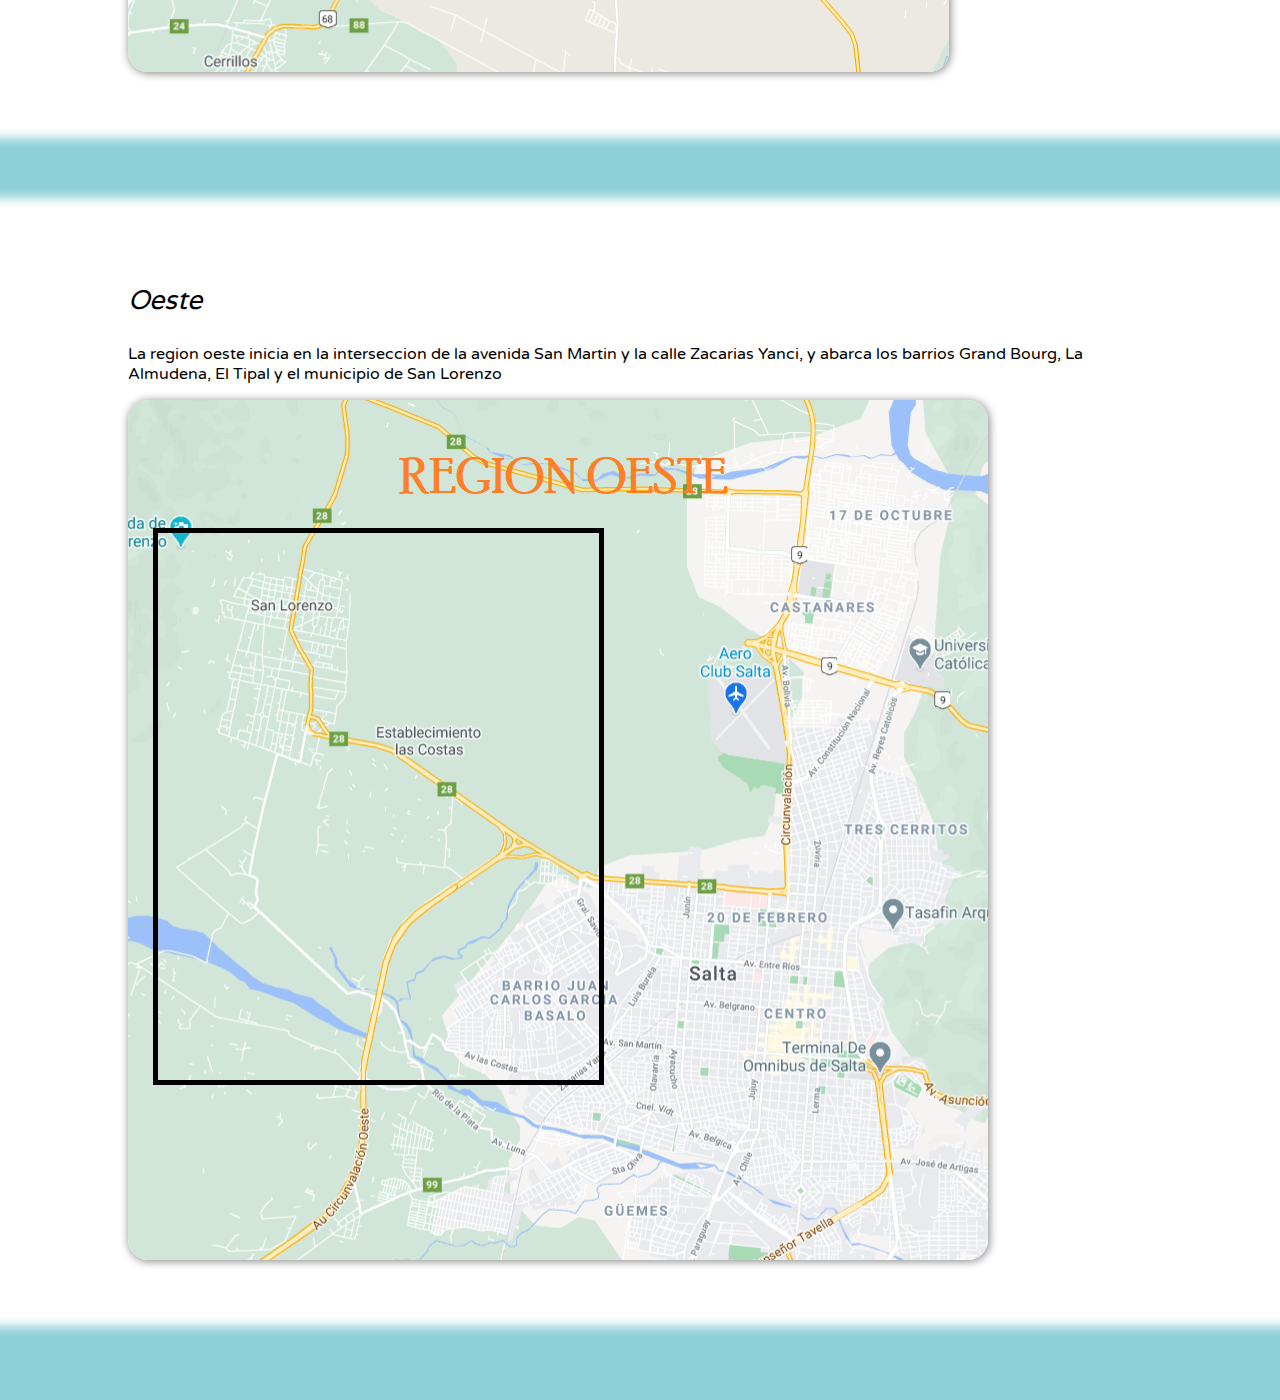
<file: Clean Masters/main/Pantallas/Clientes/regionInfo.html>
<!DOCTYPE html>
<html lang="en">
<head>
    <meta charset="UTF-8">
    <meta http-equiv="X-UA-Compatible" content="IE=edge">
    <meta name="viewport" content="width=device-width, initial-scale=1.0">
    <title>Regiones</title>
    <link rel="stylesheet" href="../../styles.css">
    <link rel="preconnect" href="https://fonts.gstatic.com">
    <link href="https://fonts.googleapis.com/css2?family=Varela+Round&display=swap" rel="stylesheet">
    <link href="https://fonts.googleapis.com/css2?family=Acme&display=swap" rel="stylesheet">
</head>
<body>
    <main>
        <section>
            <p class="mainTitle">Extensiones de las regiones</p>
        </section>
        <section>
            <p class="subTitle">Centro</p>
            <p>El centro de la ciudad de Salta abarca hacia el este hasta la avenida del Bicentenario de la Batalla de Salta, hacia el sur hasta el inicio de la Avenida Paraguay, hacia el norte hasta el inicio de la avenida Bolivia, y hacia el oeste hasta la interseccion entre la avenida San Martin y la calle Zacarias Yanci</p>
            <img class="imgRegion" src="../../../img/RegionCentro.png">
        </section>
        <section>
            <p class="subTitle">Norte</p>
            <p>La region norte abarca desde el inicio de la avenida Bolivia hasta el puente de Vaqueros, y los barrios Mirasoles, El Huaico, Ciudad del Milagro, Barrio Belgrano y Ciudad del Milagro</p>
            <img class="imgRegion" src="../../../img/RegionNorte.png">
        </section>
        <section>
            <p class="subTitle" >Este</p>
            <p>La region este abarca desde la avenida Bicentenario de la Batalla de Salta hasta el inicio de la avenida Asuncion</p>
            <img class="imgRegion" src="../../../img/RegionEste.png">
        </section>
        <section>
            <p class="subTitle">Sur</p>
            <p>La region sur abarca desde el inicio de la avenida Paraguay hasta la autopista Circunvalacion Sureste</p>
            <img class="imgRegion" src="../../../img/RegionSur.png">
        </section>
        <section>
            <p class="subTitle">Oeste</p>
            <p>La region oeste inicia en la interseccion de la avenida San Martin y la calle Zacarias Yanci, y abarca los barrios Grand Bourg, La Almudena, El Tipal y el municipio de San Lorenzo</p>
            <img class="imgRegion" src="../../../img/RegionOeste.png">
        </section>

    </main>
</body>
</html>
</file>
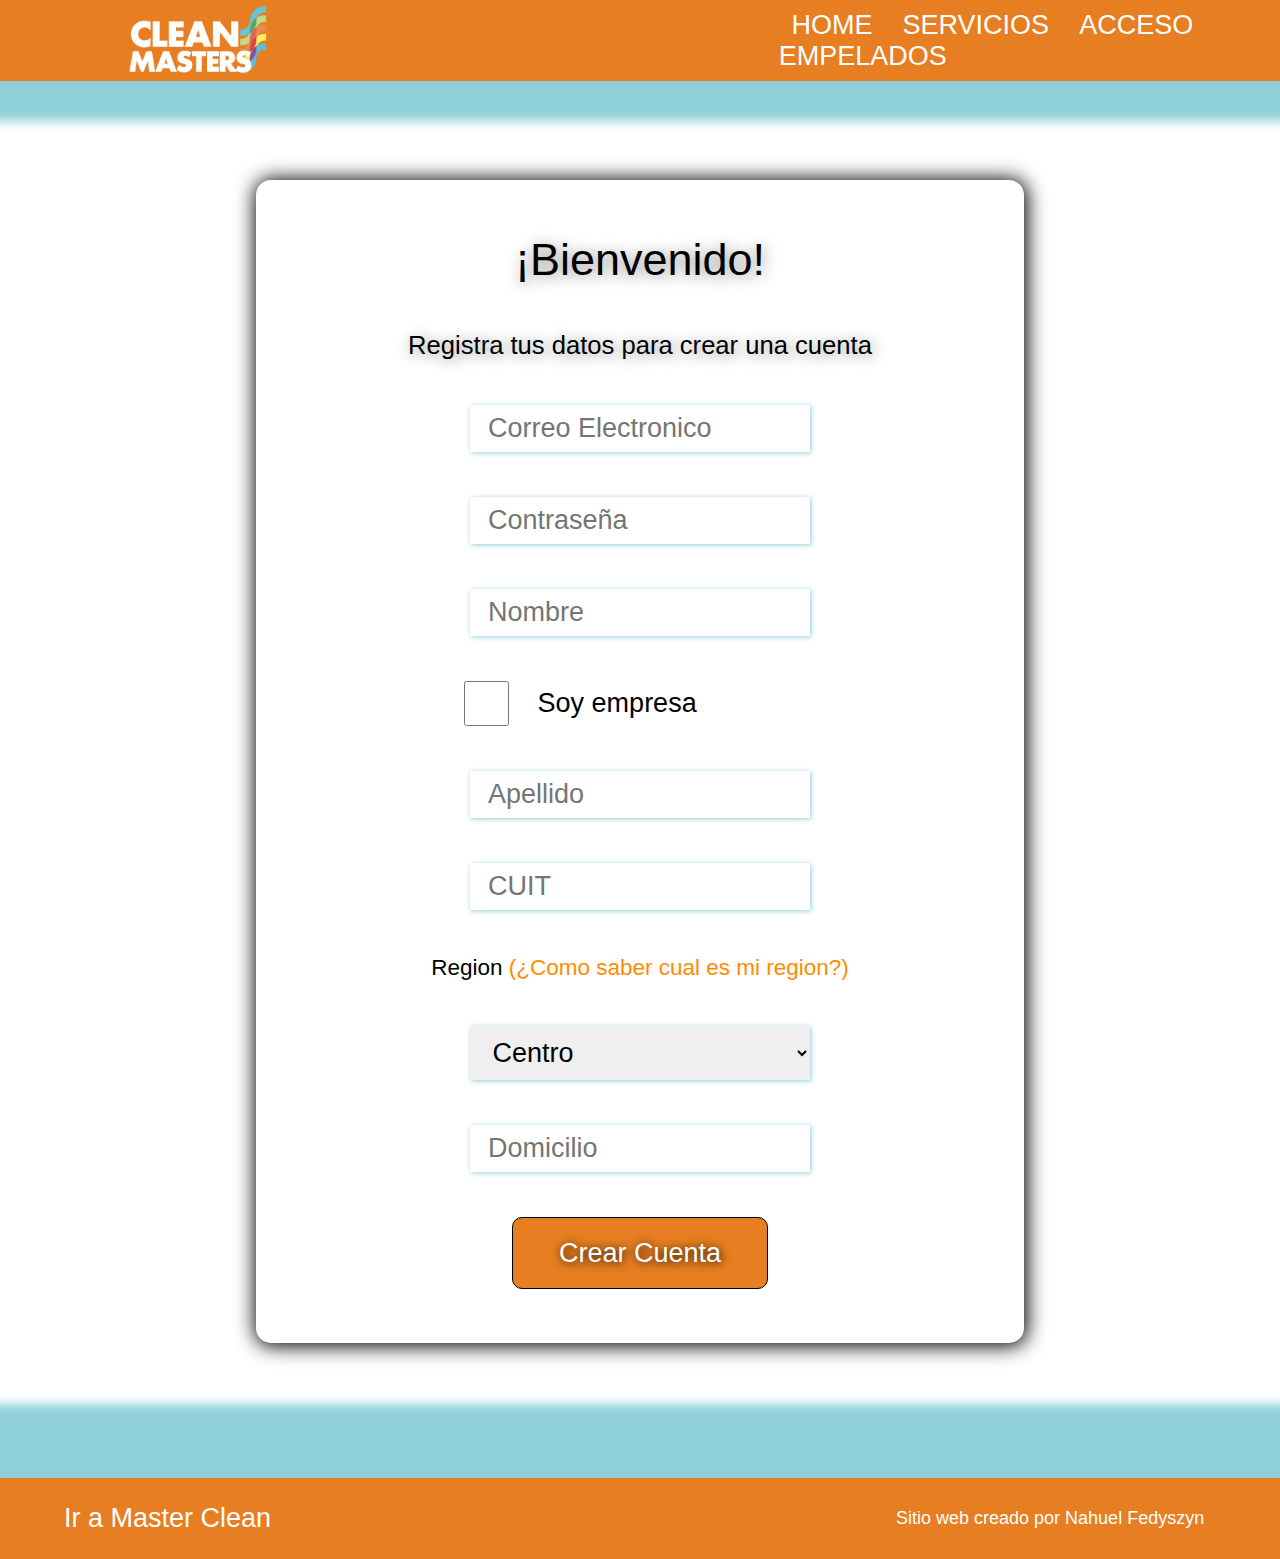
<file: Clean Masters/main/Pantallas/Clientes/registroCliente.html>
<!DOCTYPE html>
<html lang="en">
<head>
    <meta charset="UTF-8">
    <meta http-equiv="X-UA-Compatible" content="IE=edge">
    <meta name="viewport" content="width=device-width, initial-scale=1.0">
    <title>Registro de Cliente</title>
    <link rel="stylesheet" href="../../styles.css">
</head>
<body>
    <header>
        <div><span class="navTitle"><img id="logoHeader" src="../../../img/Logo.png"/></span></div>
        <div class="linkContainer">
            <a href="index.html">HOME</a>
            <a href="serviciosForm.html">SERVICIOS</a>
            <a href="../Empleados/empleadosForm.html">ACCESO EMPELADOS</a>
        </div>
    </header>


    <main>
        <section style="margin-top: 15vh;">
            <form class="loginForm">
                <p class="mainTitle" style="text-align: center; font-size: 5vh;">¡Bienvenido!</p>
                <p class="mainTitle" style="text-align: center;">Registra tus datos para crear una cuenta</p>
                <div class="inputContainer">
                    <input type="email" class="myInput" id="email" placeholder="Correo Electronico" required>                    
                    <input type="password" class="myInput" id="contraseña" placeholder="Contraseña" required>
                    <input type="text" class="myInput" id="nombre" placeholder="Nombre" required>
                    <span><input type="checkbox" class="myInput"  id="checkEmpresa" placeholder="Soy Empresa" required><label> Soy empresa</label></span>
                    <input type="text" class="myInput" id="apellido" placeholder="Apellido" required>
                    <input type="number" class="myInput" id="cuit" placeholder="CUIT" required > 
                    <p class="text">Region <a style="color: darkorange;" href="regionInfo.html" target="_blank">(¿Como saber cual es mi region?)</a></p>
                    <select id="regionBox" aria-placeholder="Region">
                        <option value="1">Centro</option>
                        <option value="2">Norte</option>
                        <option value="3">Sur</option>
                        <option value="4">Este</option>
                        <option value="5">Oeste</option>
                    </select>
                    <input type="text" class="myInput" placeholder="Domicilio" id="domicilio" required>
                    <button class="homeBtn">Crear Cuenta</button>
                </div>
            </form>

        </section>
    </main>


    <footer>
        <span class="footerContainer">
            <a href="https://www.masterclean.com.ar/" target="_blank">Ir a Master Clean</a>
        </span>
        <span>
            <p>Sitio web creado por Nahuel Fedyszyn</p>
        </span>
    </footer>
</body>
</html>
</file>
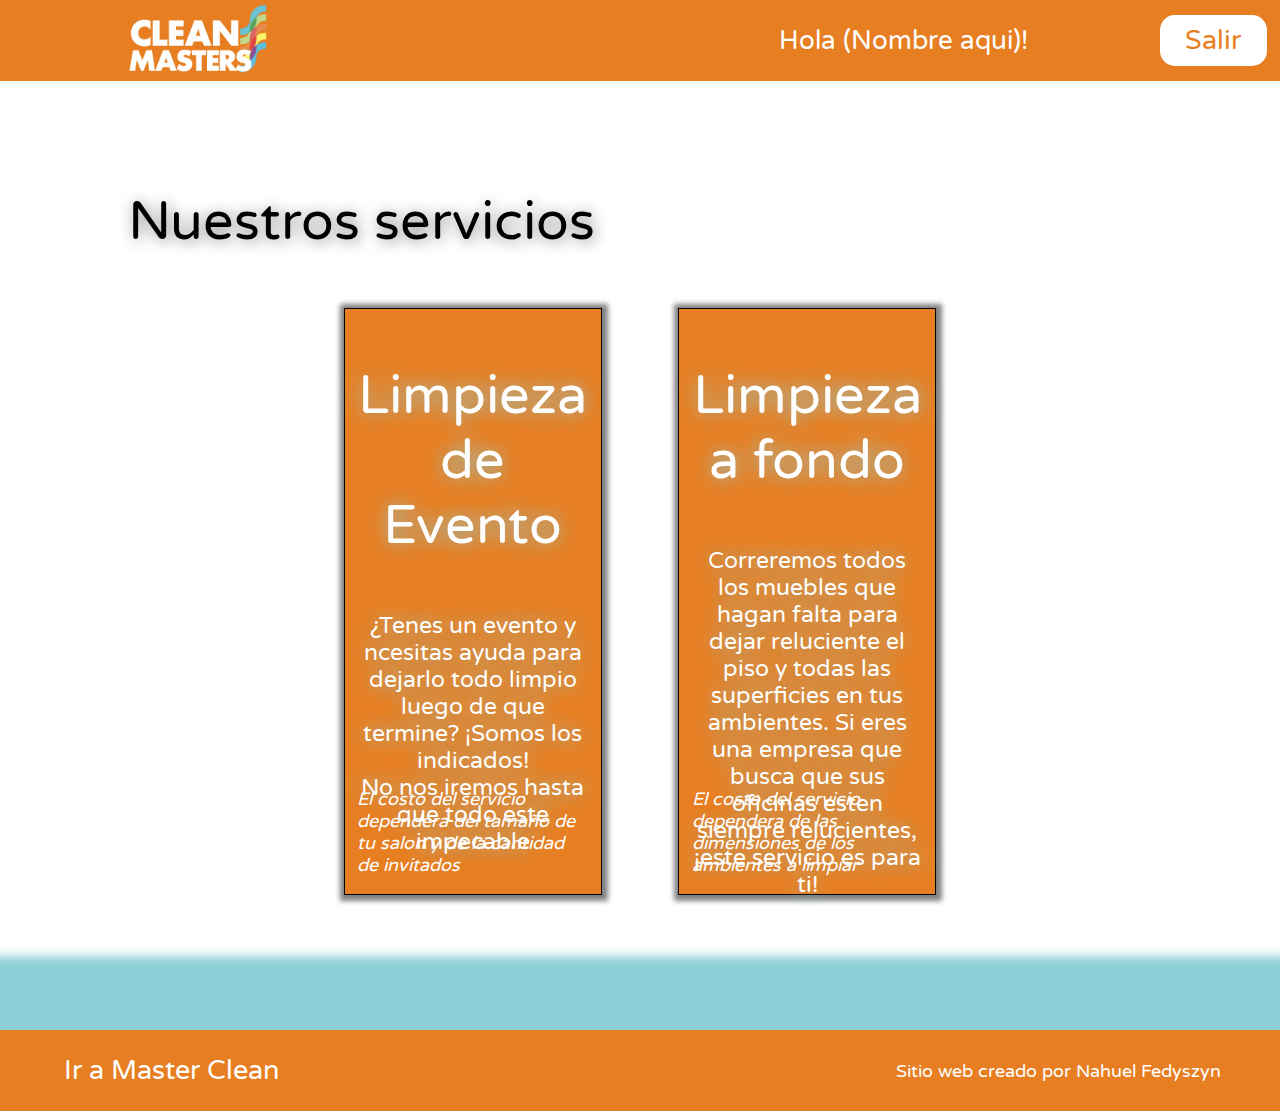
<file: Clean Masters/main/Pantallas/Clientes/servicios.html>
<!DOCTYPE html>
<html lang="en">
<head>
    <meta charset="UTF-8">
    <meta http-equiv="X-UA-Compatible" content="IE=edge">
    <meta name="viewport" content="width=device-width, initial-scale=1.0">
    <title>Servicios</title>
    <link rel="stylesheet" href="../../styles.css">
    <link rel="preconnect" href="https://fonts.gstatic.com">
    <link href="https://fonts.googleapis.com/css2?family=Varela+Round&display=swap" rel="stylesheet">
    <link href="https://fonts.googleapis.com/css2?family=Acme&display=swap" rel="stylesheet">

</head>
<body>
    <header>
        <div><span class="navTitle"><img id="logoHeader" src="../../../img/Logo.png"/></span></div>
        <div class="linkContainer">
            <p>Hola </p><p>(Nombre aqui)</p><p>!</p>
            <a id="headerSalir" href="index.html">Salir</a>
        </div>
    </header>

    <main>
        <section>
            <p class="mainTitle">Nuestros servicios</p>
            <div class="info">
                <a class="infoChild infoServicios" href="limpiezaEvento.html">
                    <p class="infoServiciosTitulo">Limpieza de Evento</p>
                    <p class="infoServiciosText">¿Tenes un evento y ncesitas ayuda para dejarlo todo limpio luego de que termine? ¡Somos los indicados! <br>No nos iremos hasta que todo este impecable</p>
                    <p class="infoServiciosSub">El costo del servicio dependera del tamaño de tu salon y de la cantidad de invitados</p>
                </a>
                <a class="infoChild infoServicios" href="limpiezaFondo.html">
                    <p class="infoServiciosTitulo">Limpieza a fondo</p>
                    <p class="infoServiciosText">Correremos todos los muebles que hagan falta para dejar reluciente el piso y todas las superficies en tus ambientes. Si eres una empresa que busca que sus oficinas esten siempre relucientes, ¡este servicio es para ti!</p>
                    <p class="infoServiciosSub">El costo del servicio dependera de las dimensiones de los ambientes a limpiar</p>
                </a>
            </div>
        </section>

    </main>

    <footer>
        <span class="footerContainer">
            <a href="https://www.masterclean.com.ar/" target="_blank">Ir a Master Clean</a>
        </span>
        <span>
            <p>Sitio web creado por Nahuel Fedyszyn</p>
        </span>
    </footer>
</body>
</html>
</file>
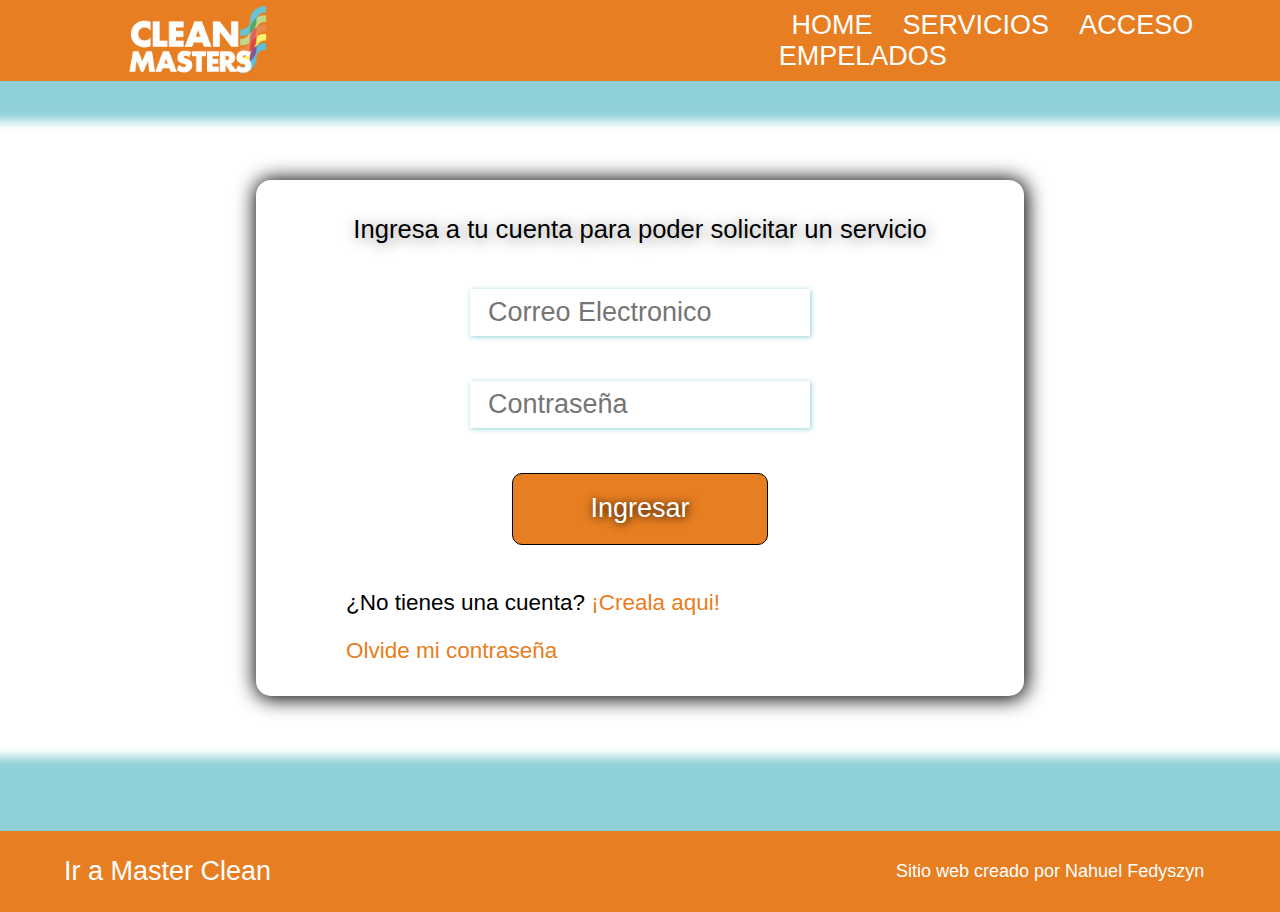
<file: Clean Masters/main/Pantallas/Clientes/serviciosForm.html>
<!DOCTYPE html>
<html lang="en">
<head>
    <meta charset="UTF-8">
    <meta http-equiv="X-UA-Compatible" content="IE=edge">
    <meta name="viewport" content="width=device-width, initial-scale=1.0">
    <title>¿Particular o empresa?</title>
    <link rel="stylesheet" href="../../styles.css">
</head>
<body>
    <header>
        <div><span class="navTitle"><img id="logoHeader" src="../../../img/Logo.png"/></span></div>
        <div class="linkContainer">
            <a href="index.html">HOME</a>
            <a href="serviciosForm.html">SERVICIOS</a>
            <a href="../Empleados/empleadosForm.html">ACCESO EMPELADOS</a>
        </div>
    </header>


    <main>
        <section style="margin-top: 15vh;">
            <form class="loginForm">
                <p class="mainTitle" style="text-align: center;">Ingresa a tu cuenta para poder solicitar un servicio</p>
                <div class="inputContainer">
                    <input type="email" class="myInput" id="email" placeholder="Correo Electronico" required>                    
                    <input type="password" class="myInput" id="contraseña" placeholder="Contraseña" required>
                    <button class="homeBtn">Ingresar</button>
                </div>
                <div class="formInfo">
                    <p class="text">¿No tienes una cuenta? <a class="crearCuenta" href="registroCliente.html">¡Creala aqui!</a></p>
                    <p class="text"><a class="olvideContraseña" href="recuperarContraeña.html">Olvide mi contraseña</a></p>
                </div>
            </form>

        </section>
    </main>


    <footer>
        <span class="footerContainer">
            <a href="https://www.masterclean.com.ar/" target="_blank">Ir a Master Clean</a>
        </span>
        <span>
            <p>Sitio web creado por Nahuel Fedyszyn</p>
        </span>
    </footer>
</body>
</html>
</file>
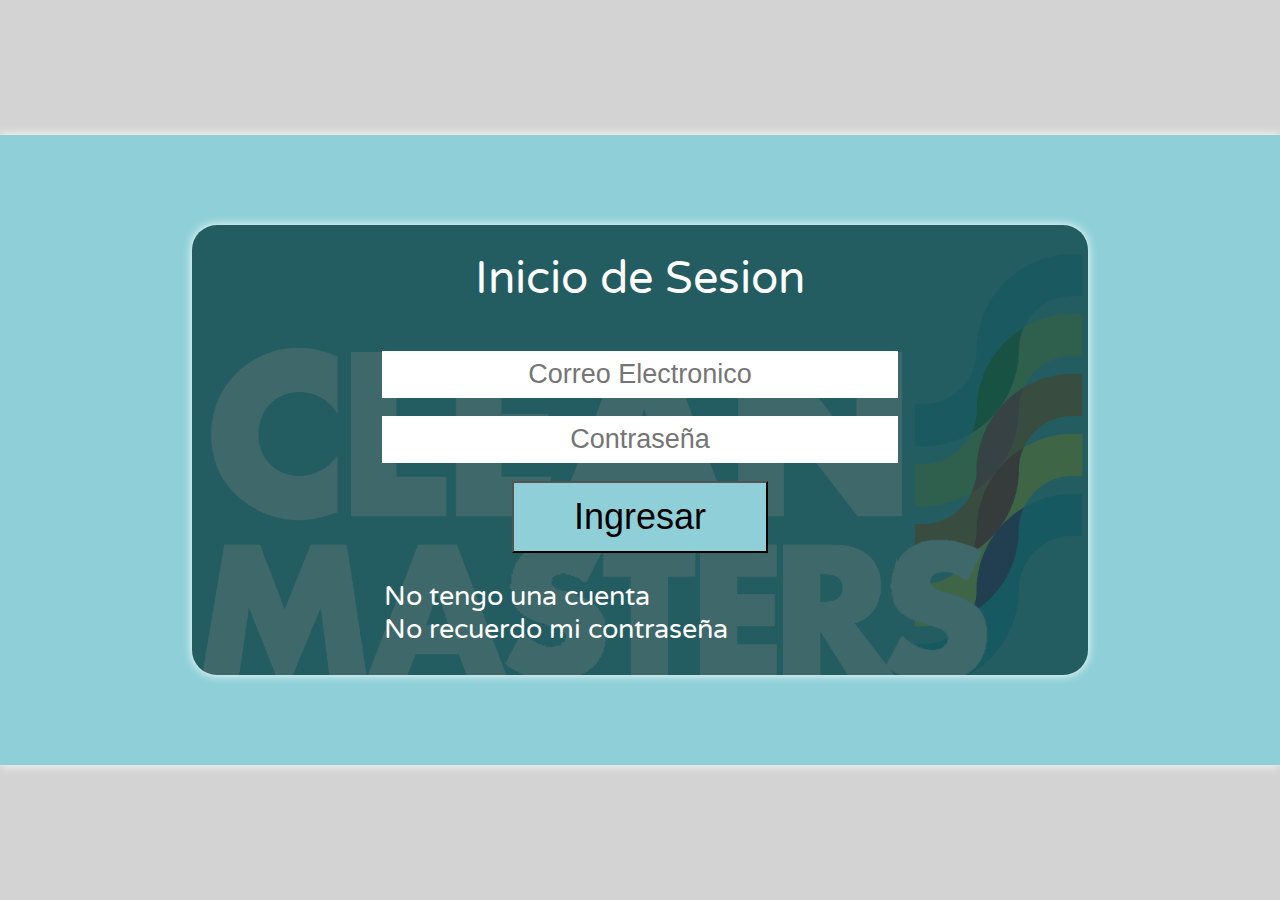
<file: Clean Masters/main/Pantallas/Empleados/empleadosForm.html>
<!DOCTYPE html>
<html lang="en">
<head>
    <meta charset="UTF-8">
    <meta http-equiv="X-UA-Compatible" content="IE=edge">
    <meta name="viewport" content="width=device-width, initial-scale=1.0">
    <title>Login Empleados</title>
    <link rel="stylesheet" href="../../stylesEmpleados.css">
    <link rel="preconnect" href="https://fonts.gstatic.com">
    <link href="https://fonts.googleapis.com/css2?family=Varela+Round&display=swap" rel="stylesheet">
    <link href="https://fonts.googleapis.com/css2?family=Acme&display=swap" rel="stylesheet">



</head>
<body>
    <main>
        <section id="loginSection">
            <form class="loginForm" action="">
                <div class="opacity" id="formOpacity">
                    <p class="loginTitle">Inicio de Sesion</p>
                    <input class="loginInput myInput" type="text" id="loginEmail" placeholder="Correo Electronico" required>
                    <input class="loginInput myInput" type="password" name="" id="loginPass" placeholder="Contraseña" required >
                    <button class="loginBtn ">Ingresar</button>
                    <a href="registroEmpleados.html" target="_blank">No tengo una cuenta</a>
                    <a href="olvidarContraseña.html">No recuerdo mi contraseña</a>
                </div>
            </form>
        </section>
    </main>
</body>
</html>
</file>
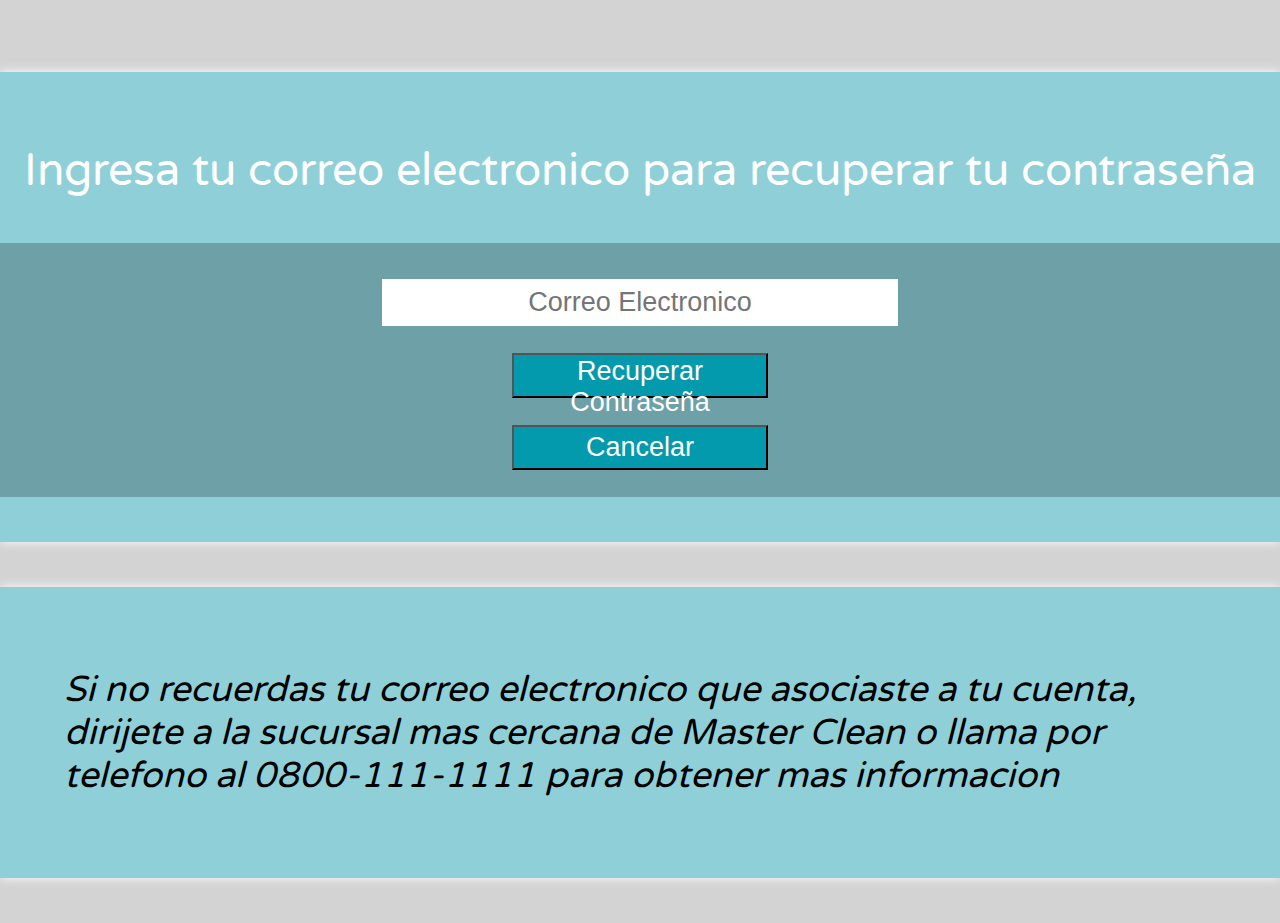
<file: Clean Masters/main/Pantallas/Empleados/olvidarContraseña.html>
<!DOCTYPE html>
<html lang="en">
<head>
    <meta charset="UTF-8">
    <meta http-equiv="X-UA-Compatible" content="IE=edge">
    <meta name="viewport" content="width=device-width, initial-scale=1.0">
    <title>Recuperar Contraseña</title>
    <link rel="stylesheet" href="../../stylesEmpleados.css">
    <link rel="preconnect" href="https://fonts.gstatic.com">
    <link href="https://fonts.googleapis.com/css2?family=Varela+Round&display=swap" rel="stylesheet">
    <link href="https://fonts.googleapis.com/css2?family=Acme&display=swap" rel="stylesheet">

</head>
<body>
    <main>
        <section style="margin-top: 8vh;">
            <p class="loginTitle">Ingresa tu correo electronico para recuperar tu contraseña</p>
            <form style="background-color: rgba(0, 0, 0, 0.226); padding: 2vh 0;">
                <input type="email" class="myInput loginInput" required name="" id="forgetEmail" placeholder="Correo Electronico">
                <button class="myBtn">Recuperar Contraseña</button>
                <button class="myBtn" id="btnCancelar">Cancelar</button>
            </form>
        </section>
        <section>
            <article class="articleEmpleados">
                <p class="sub">Si no recuerdas tu correo electronico que asociaste a tu cuenta, dirijete a la sucursal mas cercana de Master Clean o llama por telefono al 0800-111-1111 para obtener mas informacion</p>
            </article>
        </section>
    </main>
</body>
</html>
</file>
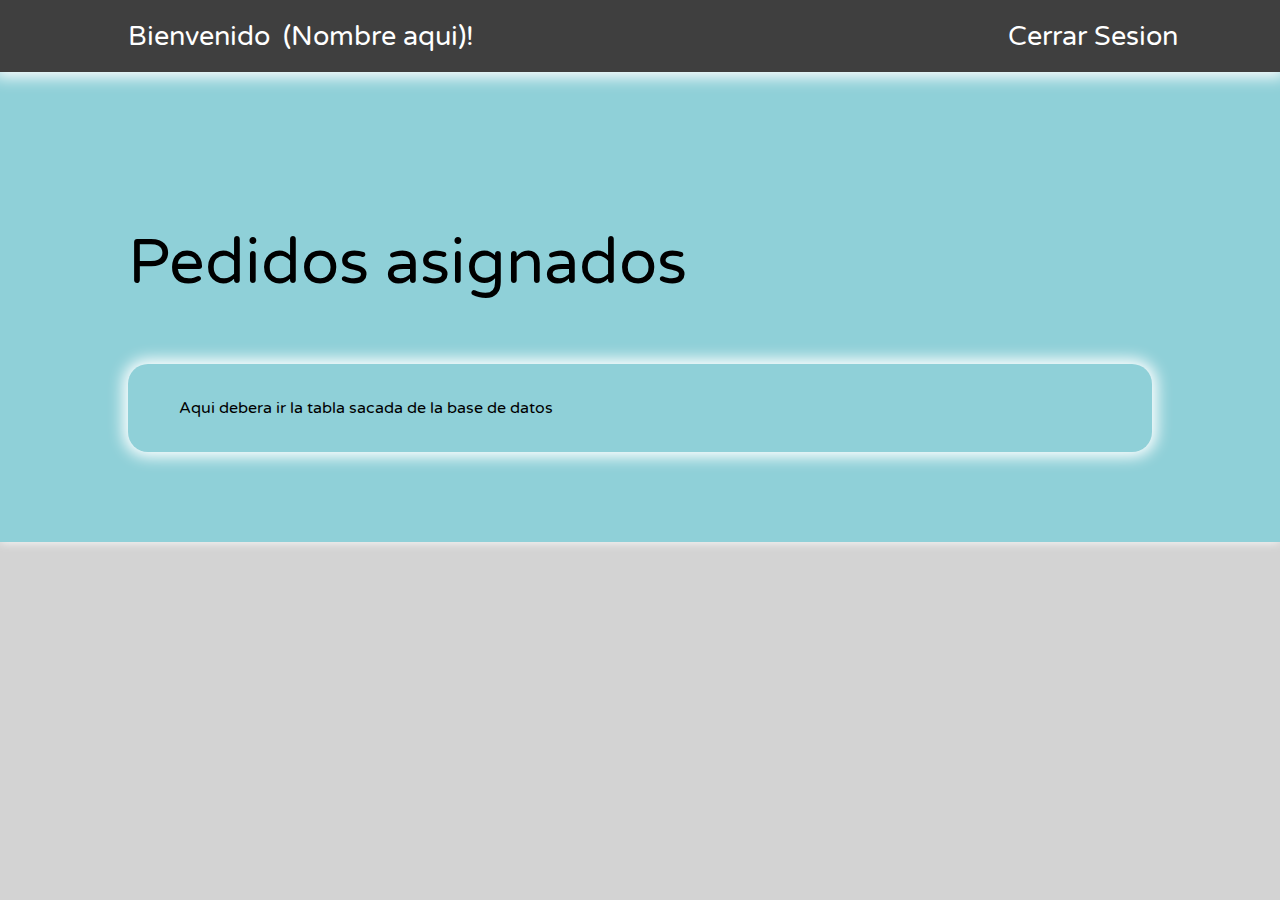
<file: Clean Masters/main/Pantallas/Empleados/portalEmpleados.html>
<!DOCTYPE html>
<html lang="en">
<head>
    <meta charset="UTF-8">
    <meta http-equiv="X-UA-Compatible" content="IE=edge">
    <meta name="viewport" content="width=device-width, initial-scale=1.0">
    <title>Portal Empleados</title>
    <link rel="stylesheet" href="../../stylesEmpleados.css">
    <link rel="preconnect" href="https://fonts.gstatic.com">
    <link href="https://fonts.googleapis.com/css2?family=Varela+Round&display=swap" rel="stylesheet">
    <link href="https://fonts.googleapis.com/css2?family=Acme&display=swap" rel="stylesheet">

</head>
<body>

    <header>
        <p style="margin-right: 1vw;">Bienvenido</p><p>(Nombre aqui)</p><p>!</p>
        <a href="../Clientes/index.html">Cerrar Sesion</a>
    </header>

    <main>
        <section class="sectionPortal">
            <p class="mainTitle">Pedidos asignados</p>
            <div class="tableContainer">
                <p>Aqui debera ir la tabla sacada de la base de datos</p>
            </div>
        </section>
    </main>
</body>
</html>
</file>
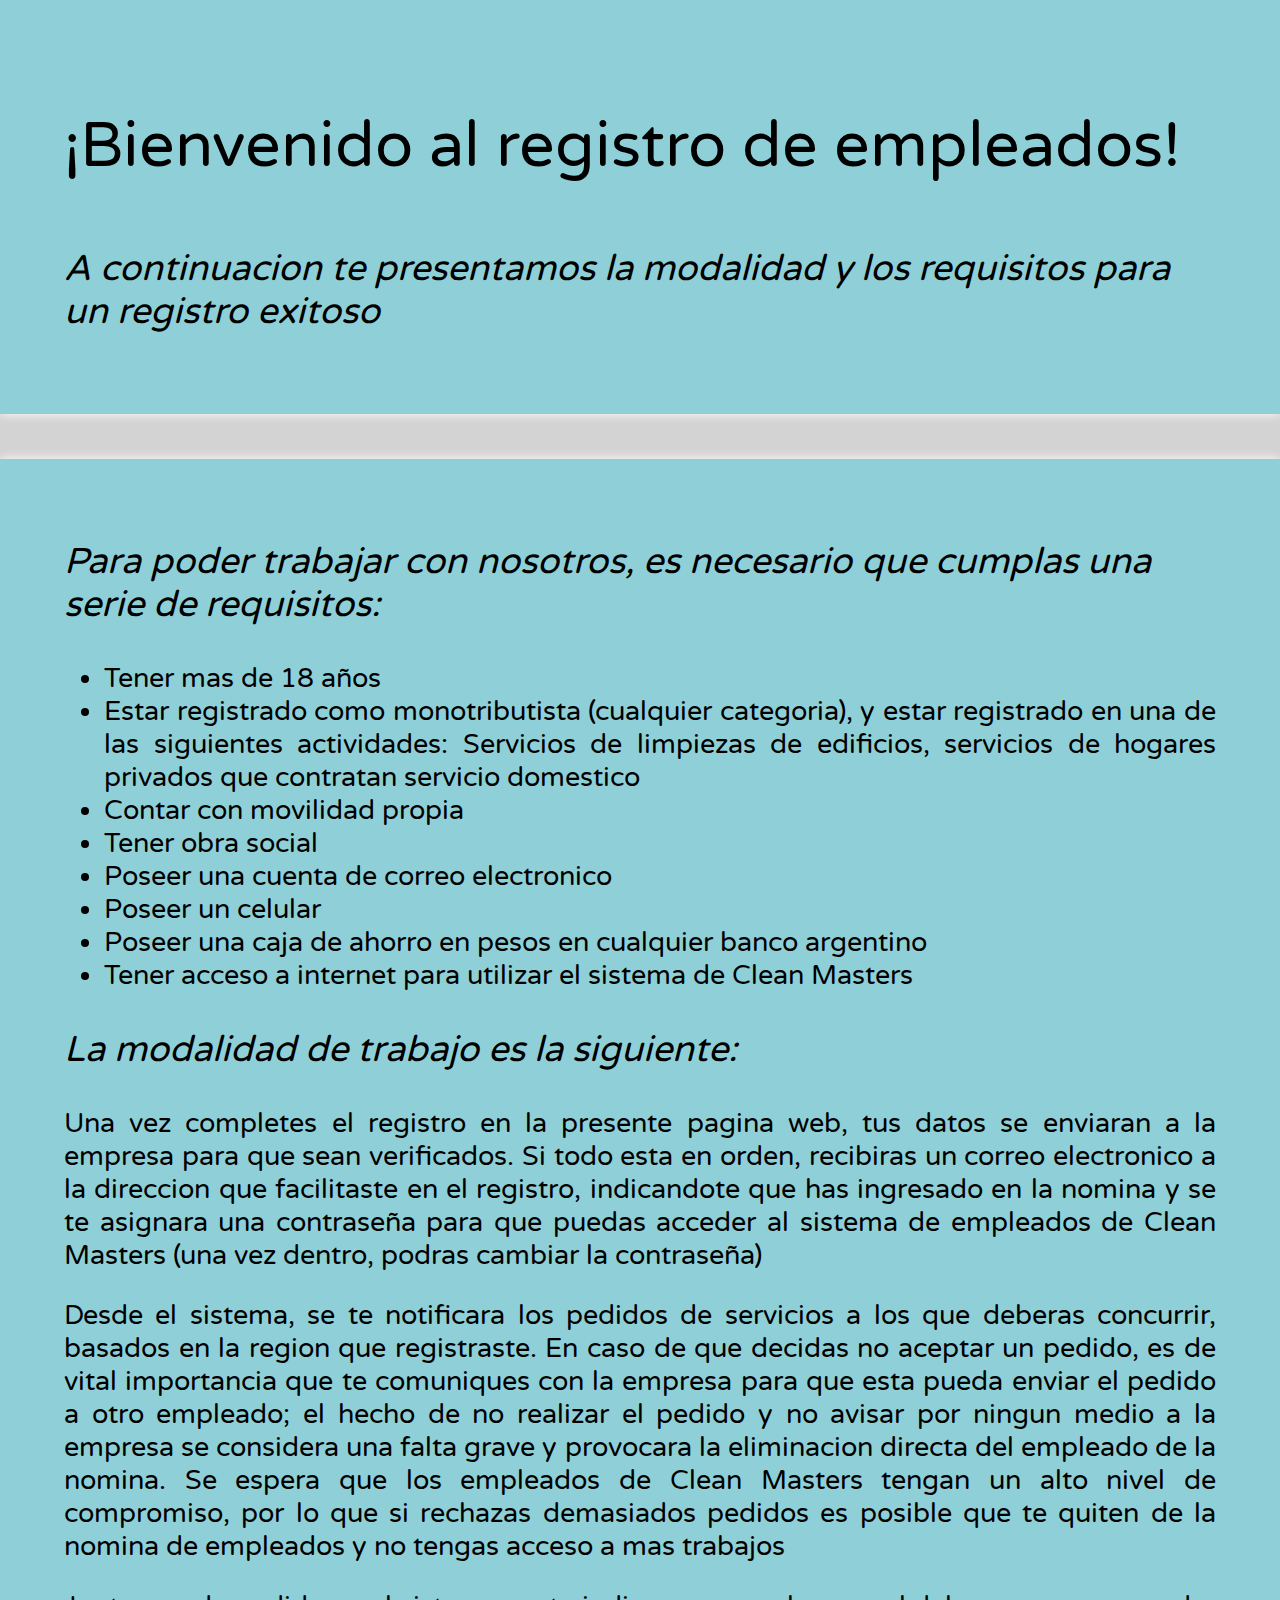
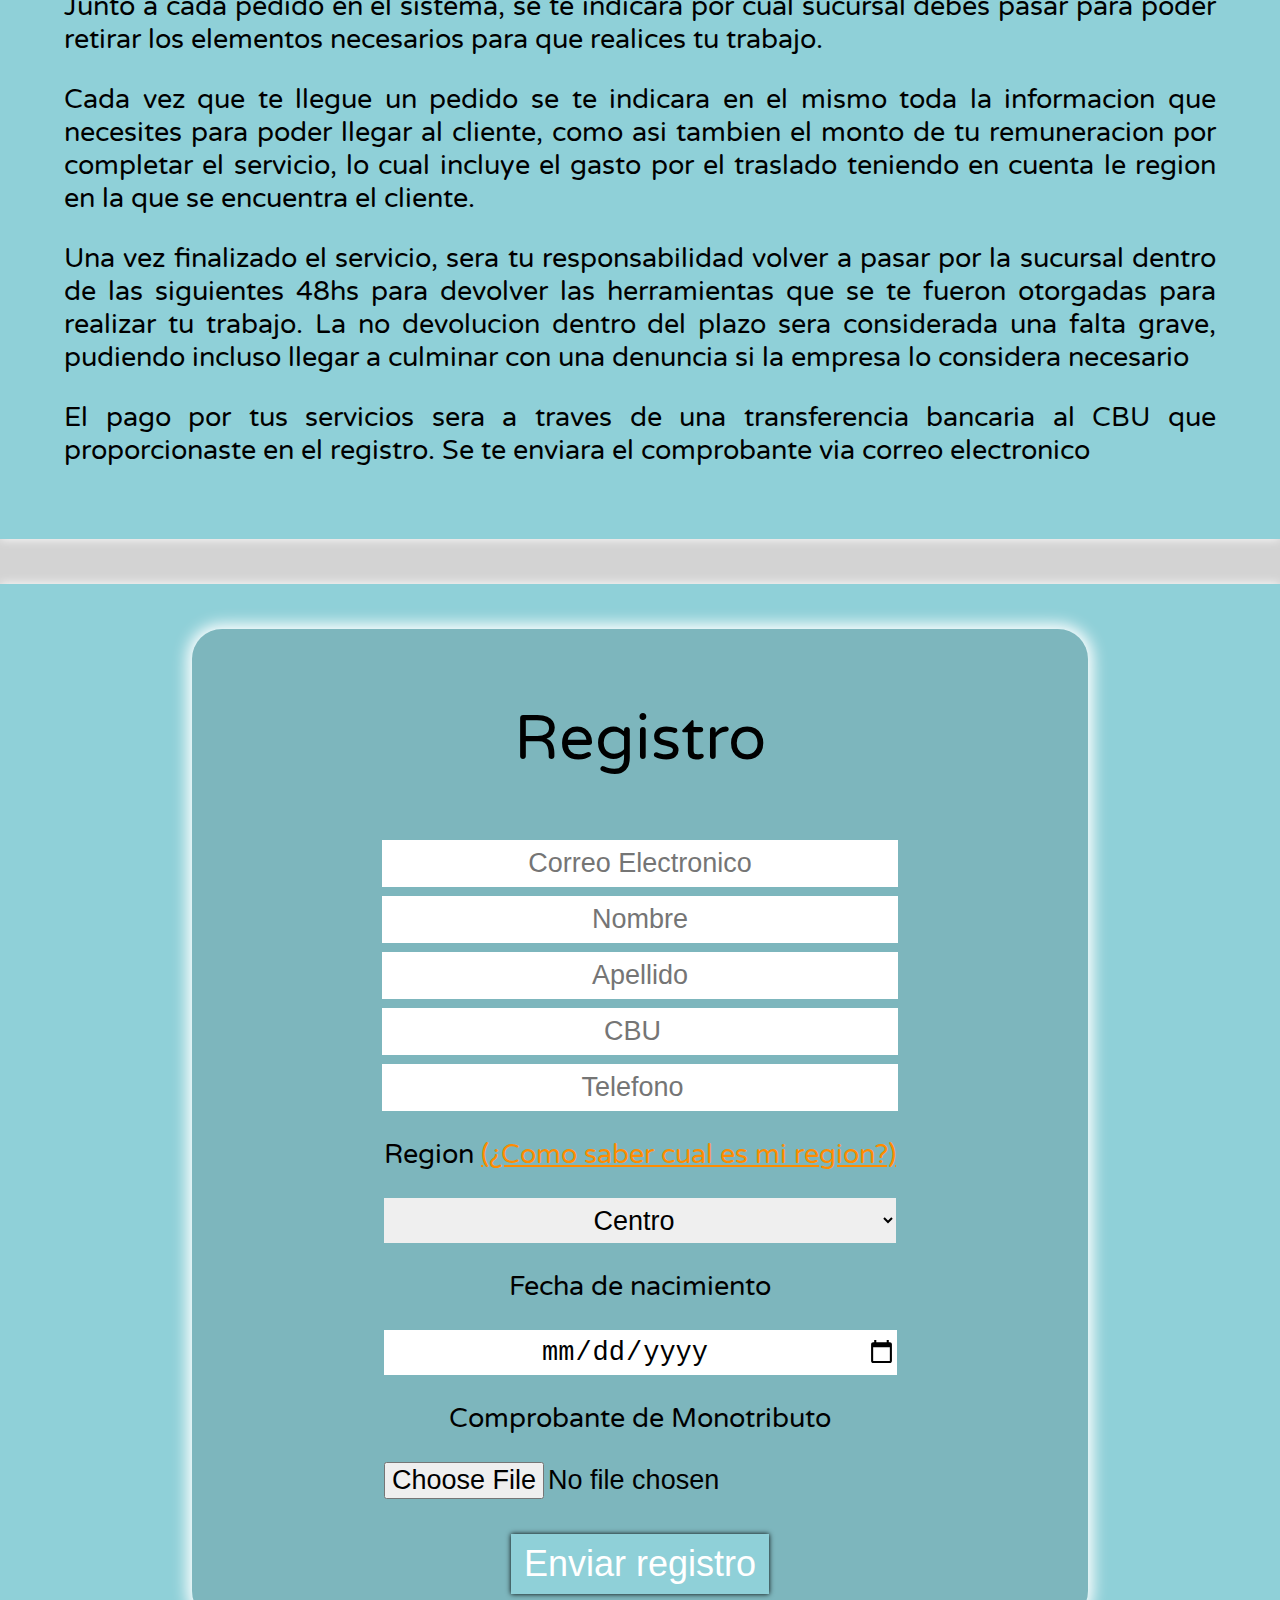
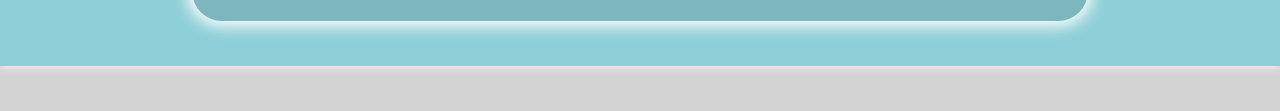
<file: Clean Masters/main/Pantallas/Empleados/registroEmpleados.html>
<!DOCTYPE html>
<html lang="en">
<head>
    <meta charset="UTF-8">
    <meta http-equiv="X-UA-Compatible" content="IE=edge">
    <meta name="viewport" content="width=device-width, initial-scale=1.0">
    <title>Nuevo registro</title>
    <link rel="stylesheet" href="../../stylesEmpleados.css">
    <link rel="preconnect" href="https://fonts.gstatic.com">
    <link href="https://fonts.googleapis.com/css2?family=Varela+Round&display=swap" rel="stylesheet">
    <link href="https://fonts.googleapis.com/css2?family=Acme&display=swap" rel="stylesheet">

</head>
<body>
    <main>
        <section>
            <article class="articleEmpleados">
                <p class="mainTitle">¡Bienvenido al registro de empleados!</p>
                <p class="sub">A continuacion te presentamos la modalidad y los requisitos para un registro exitoso</p>
            </article>
        </section>
        <section>
            <article class="articleEmpleados">
                <p class="sub">Para poder trabajar con nosotros, es necesario que cumplas una serie de requisitos:</p>
                <p class="text">
                    <ul>
                        <li class="text">Tener mas de 18 años</li>
                        <li class="text">Estar registrado como monotributista (cualquier categoria), y estar registrado en una de las siguientes actividades: Servicios de limpiezas de edificios, servicios de hogares privados que contratan servicio domestico</li>
                        <li class="text">Contar con movilidad propia</li>
                        <li class="text">Tener obra social</li>
                        <li class="text">Poseer una cuenta de correo electronico</li>
                        <li class="text">Poseer un celular</li>
                        <li class="text">Poseer una caja de ahorro en pesos en cualquier banco argentino</li>
                        <li class="text">Tener acceso a internet para utilizar el sistema de Clean Masters</li>
                    </ul>
                </p>
                <p class="sub">La modalidad de trabajo es la siguiente:</p>
                <p class="text">Una vez completes el registro en la presente pagina web, tus datos se enviaran a la empresa para que sean verificados. Si todo esta en orden, recibiras un correo electronico a la direccion que facilitaste en el registro, indicandote que has ingresado en la nomina y se te asignara una contraseña para que puedas acceder al sistema de empleados de Clean Masters (una vez dentro, podras cambiar la contraseña)</p>
                <p class="text">Desde el sistema, se te notificara los pedidos de servicios a los que deberas concurrir, basados en la region que registraste. En caso de que decidas no aceptar un pedido, es de vital importancia que te comuniques con la empresa para que esta pueda enviar el pedido a otro empleado; el hecho de no realizar el pedido y no avisar por ningun medio a la empresa se considera una falta grave y provocara la eliminacion directa del empleado de la nomina. Se espera que los empleados de Clean Masters tengan un alto nivel de compromiso, por lo que si rechazas demasiados pedidos es posible que te quiten de la nomina de empleados y no tengas acceso a mas trabajos </p>
                <p class="text">Junto a cada pedido en el sistema, se te indicara por cual sucursal debes pasar para poder retirar los elementos necesarios para que realices tu trabajo.</p>
                <p class="text">Cada vez que te llegue un pedido se te indicara en el mismo toda la informacion que necesites para poder llegar al cliente, como asi tambien el monto de tu remuneracion por completar el servicio, lo cual incluye el gasto por el traslado teniendo en cuenta le region en la que se encuentra el cliente.</p>
                <p class="text">Una vez finalizado el servicio, sera tu responsabilidad volver a pasar por la sucursal dentro de las siguientes 48hs para devolver las herramientas que se te fueron otorgadas para realizar tu trabajo. La no devolucion dentro del plazo sera considerada una falta grave, pudiendo incluso llegar a culminar con una denuncia si la empresa lo considera necesario</p>
                <p class="text">El pago por tus servicios sera a traves de una transferencia bancaria al CBU que proporcionaste en el registro. Se te enviara el comprobante via correo electronico</p>
            </article>
        </section>

        <section>
            <form class="registroForm">
                <p class="mainTitle">Registro</p>
                <input type="text" class="myInput registroInput" name="" id="registroEmail" placeholder="Correo Electronico" required>
                <input type="text" id="registroNombre" class="myInput registroInput" placeholder="Nombre" required>
                <input type="text" id="registroApellido" class="myInput registroInput" placeholder="Apellido" required>
                <input type="number" id="registroCBU" class="myInput registroInput" placeholder="CBU" required>
                <input type="number" id="registroTelefono" class="myInput registroInput" placeholder="Telefono" required>
                <p class="text">Region <a style="color: darkorange;" href="../Clientes/regionInfo.html" target="_blank">(¿Como saber cual es mi region?)</a></p>
                <select id="regionBox" class="myInput registroInput" aria-placeholder="Region">
                    <option value="1">Centro</option>
                    <option value="2">Norte</option>
                    <option value="3">Sur</option>
                    <option value="4">Este</option>
                    <option value="5">Oeste</option>
                </select>
                <p class="text">Fecha de nacimiento</p>
                <input type="date" id="registroDate" class="myInput registroInput" required>
                <p class="text">Comprobante de Monotributo</p>
                <input type="file" id="registroFile" placeholder="..." class="myInput registroInput" required>
                <button class="registroBtn">Enviar registro</button>
            </form>
        </section>
    </main>

</body>
</html>
</file>
<file: Clean Masters/main/styles.css>
html{
    scroll-behavior: smooth;
    overflow-x: hidden;
}

body{
    background-color: #8fd0d8;
    margin:0;
    padding: 0;
    font-family: 'Varela Round', sans-serif;
}

a{
    text-decoration: none;
    color:black;
}
/*Todo el estilo para la barra header*/

header{
    display: flex;
    align-items: center;
    background-color: #e77e21;
    width: 100vw;
    height: 9vh;
    position: fixed;
    top:0;
    z-index: 5;
}

header div span{
    
    margin-left: 10vw;
}

.navTitle{
    font-size: 4vh;
}

#logoHeader{
    height: 9vh;
    width: auto;
}

.linkContainer{
    margin-left: 40vw;
}

.linkContainer a{
    padding:0 1vw;
    text-decoration: none;
    font-size: 3vh;
    transition: 0.2s;
    color:white;
    font-family: 'Varela Round', sans-serif;
}

.linkContainer a:hover{
    text-shadow: white 1px 1px 10px;
}

.linkContainer p{
    display: inline;
    color: white;
    font-size: 2vw;
}

#headerSalir{
    margin-left: 10vw; 
    background-color: white; 
    color:#e77e21; 
    border-radius: 15px; 
    padding: 1vh 2vw;
}

/*Todo el estilo para el body*/

main{
    
    width:100vw;
    margin-top: 10vh;
}

#imgHome{
    width:100vw;
    height: 100vh;
    position: fixed;
    transform: translateY(-10vh);
    background-size: cover;
    background-image: url("https://lh3.googleusercontent.com/proxy/NNjOVAscZ70uQjutXtvcQlr7CZcZkvB37pkJMhHgoNMRshclJxsiNpPd99-gZAyJf29aHFQlEe1MJ5vJyg9faicrkYM-1bRUdPr-v4psZ43Uheh7trZEC6fK6Crmdtv3_EytfxguxXc3RhKH76F89UN0ob5Xz2M") ;
}

section{
    margin: auto auto;
    margin-bottom: 10vh;
    width: 80vw;
    background-color: white;
    padding: 5vh 10vw;
    box-shadow: 1px 1px 10px 15px white;
}

#firstSection{
    margin-top: 35vh;
    margin-bottom: 30vh;
}

.mainTitle{
    font-size: 6vh;
    text-shadow: 2px 2px 15px grey;

}

.subTitle{
    font-size: 3vh;
    font-style: italic;
}

.text{
    font-size: 2.5vh;
    text-align: justify;
}

#secondSection{
    margin-bottom: 30vh;
}

.info{
    display: flex;
    align-items: center;
    justify-content: center;
}

.infoChild{
    width: 20vw;
    margin: 0 3vw;
    border: solid 1px black;
    height: 60vh;
    box-shadow: 1px 1px 5px 5px grey;
    transition: 0.3s;
}

.infoChild:hover{
    transform: scale(1.2);
    box-shadow: 1px 1px 15px 15px grey;
}

#infoChild1{
    background-image: url("../img/travel.jpg");
    background-size: cover;
}

#infoChild2{
    background-image: url("../img/organizacion.png");
    background-size: cover;
    background-color: #8fd0d8;
}
#infoChild3{
    background-image: url("../img/masterClean.jpg");
    background-size: cover;
}

.infoText{
    text-align: center;
    margin: 0 1vw;
    margin-top: 10vh;
    font-family: 'Acme', sans-serif;
    font-size: 4vh;
}


.btn-container-home{
    display: flex;
    align-items: center;
    justify-content: center;
    width: 50vw;
    margin:5vh auto;
}

.homeBtn{
    width: 30vw;
    height: 8vh;
    margin:0 3vw;
    font-size: 3vh;
    text-shadow: 1px 1px 10px black;
    font-weight: 500;
    background-color: #e77e21;
    transition: 0.4s;
    border-radius: 10px;
    color:white;
    display: flex;
    align-items: center;
    justify-content: center;
    border:1px black solid;
    
}

.homeBtn:hover{
    transform: translateY(-5px) translateX(-5px);
    box-shadow: 3px 3px grey;
}

/*Estilos para el footer*/

footer{
    display: flex;
    align-items: center;
    background-color: #e77e21;
    color:white;
    height: 9vh;
    width: 100vw;
    font-size: 3vh;
    position: relative;
    bottom: 0;
}

.footerContainer{
    margin: 0 5vw;
    width: 60vw;
}

.footerContainer a{
    color:white;
    transition: 0.3s;
}

.footerContainer a:hover{
    text-shadow: white 1px 1px 10px;    
}

footer p{
    text-align: right;
    font-size: 2vh;
}

/* Estilos para los formularios */

form{
    width:60vw;
    margin:auto;
    padding: 1vh 0;
    box-shadow: 1px 1px 20px 2px black;
    border-radius: 15px;
}

.crearCuenta{
    color: #e77e21;
    transition: 0.3s;
}

.crearCuenta:hover{
    text-shadow: #e77e21 0px 0px 5px;
}

.olvideContraseña{
    color:#e77e21;
    transition: 0.3s;
}

.olvideContraseña:hover{
    text-shadow: #e77e21 0px 0px 5px;
}

.loginForm .mainTitle{
    font-size: 2vw;
}

.inputContainer{
    margin-bottom: 5vh;
}

.inputContainer .myInput{
    display: block;
    margin:5vh auto;
    width: 25vw;
    height: 5vh;
    padding-left: 2vh;
    font-size: 3vh;
    font-family: 'Varela Round', sans-serif;
    border:none;
    transition: 0.3s;
    box-shadow: #8fd0d8 1px 1px 5px;
}

.inputContainer p{
    text-align: center;
}

.inputContainer select{
    display: block;
    margin:5vh auto;
    width: 26.5vw;
    height: 6vh;
    padding-left: 2vh;
    font-size: 3vh;
    font-family: 'Varela Round', sans-serif;
    scroll-behavior: smooth;
    border:none;
    box-shadow: #8fd0d8 1px 1px 5px;
    transition: 0.3s;
}

.inputContainer select:hover{
    box-shadow: #8fd0d8 1px 1px 10px 10px;
    border:none;
}

.inputContainer select:focus{
    box-shadow: #8fd0d8 1px 1px 10px 10px;
    border:none;
}

.inputContainer .myInput:hover{
    box-shadow: #8fd0d8 1px 1px 10px 10px;
    border:none;
}

.inputContainer .myInput:focus{
    box-shadow: #8fd0d8 1px 1px 10px 10px;
    border:none;
}

#checkEmpresa{
    margin: 0;
    padding:0 ;
    display: inline;
    width: 8vw;
    box-shadow: none;
}

.radioForm{
    margin: 0;
    padding:0 ;
    display: inline;
    width: 3vh;
    height: 3vh;
    border-radius: 10px;
    transition:  0.3s;
    margin-left: 3vw;
    margin-right: 1vw;
    box-shadow: none;
    background-color: #e77e21;
}

.radioForm:hover{
    box-shadow: none;
}

.inputContainer label{
    
    font-size: 3vh;
    font-family: 'Varela Round', sans-serif;
    margin:0;
    padding: 0;
    text-align: left;
    transition: 0.3s;
    
}

.inputContainer span{
    display: flex;
    margin: auto;
    margin-left: 14vw;
    justify-content: left;
    align-items: center;
}

.inputContainer button{
    margin:5vh auto;
    width:20vw;
    
}

.formInfo{
    margin-left: 10vh;
}

.formBtn{
    margin: 0 auto;
    background-color: grey;
}

.horaContainer{
    display: flex;
    align-items: center;
    justify-content: center;
}

.horaContainer p{
    margin: 0;
}

#hora{
    width: 3.4vw;
    margin: 1vw;
    
}

#minutos{
    width:3.8vw;
    margin:1vw;
}

/* Regiones */

.imgRegion{
    text-align: center;
    transition: 0.3s;
    border-radius: 20px;
    box-shadow: 1px 1px 10px grey;
    
}

.imgRegion:hover{
    transform: scale(1.25);
    box-shadow: 1px 1px 20px grey;
}

/* Servicios */
.infoServicios{
    background-color: #e77e21;
    color:white;
    height: 65vh;
    position: relative;
}

.infoServiciosTitulo{
    font-size: 6vh;
    text-align: center;
    text-shadow: #8fd0d8 0px 0px 20px ;
}

.infoServiciosText{
    font-size: 2.5vh;
    text-align: center;
    margin:auto 1vw;
    text-shadow: #8fd0d8 0px 0px 20px ;
}

.infoServiciosSub{
    position: absolute;
    bottom: 0;

    font-size: 2vh;
    margin: auto 1vw;
    margin-bottom: 2vh;
    font-style: italic;
}

/* Confirmacion */
.confirmacionSection{
    display: flex;
}

.confirmacionContainer{
    width: 40vw;
    display: inline-block;
}

.confiramcionBtn{
    margin: auto;
}


/*-------- EXTRAS --------*/

#btnCancelar, #btnRecuperar{
    margin-left: 20vw;
}
</file>
<file: Clean Masters/main/stylesEmpleados.css>
html{
    scroll-behavior: smooth;
    overflow-x: hidden;
}

body{
    background-color: lightgray;
    margin:0;
    padding: 0;
    font-family: "Varela Round";
}

main{
    
}

/* -------- HEADER EMPLEADOS ----------*/

header{
    position: relative;
    display: flex;
    align-items: center;
    width: 80vw;
    padding: 0 10vw;
    height: 8vh;
    background-color: #3f3f3f;
    box-shadow: white 0px 0px 15px 5px;
    color:white;
}

header p{
    font-size: 3vh;
}

header a{
    position: absolute;
    right: 8vw;
    color: white;
    text-decoration: none;
    transition: 0.3s;
    font-size: 3vh;
}

header a:hover{
    text-shadow: 0px 0px 15px white;
}

/* -------- Formularios  ---------*/

button{
    transition: 0.3s;
}

button:hover{
    transform: translateY(-5px) translateX(-5px);
    box-shadow: 3px 3px black;
}

section{
    width: 100vw;
    margin-bottom: 5vh;
    padding:5vh 0 ;
    background-color: #8fd0d8;
    box-shadow: white 0px 0px 10px;

}

#loginSection{
    margin-top: 15vh;
    padding: 10vh 0;
    display: flex;
    justify-content: center;
    align-items: center;
}

#registroFile{
    size: 60;
}

#registroFile:hover{
    box-shadow: none;
}

.loginForm{
    border-radius: 25px;
    height: 50vh;
    width: 70vw;
    background-image: url("../img/Logo.png");
    background-size: cover;
    background-repeat: no-repeat;
    background-position: center;
    box-shadow: white 0px 0px 10px;
    display: flex;
    justify-content: center;
    align-items: center;
}

.loginForm a{
    display: block;
    margin-left: 15vw;
    color: white;
    text-decoration: none;
    font-size: 3vh;
    transition:0.3s;
}

.loginForm a:hover{
    text-shadow: #8fd0d8 0px 0px 10px;
}

.loginTitle{
    font-size: 5vh;
    text-align: center;
    margin-top: 3vh;
    color:white;
}

.myInput{
    transition:0.3s;
    border:none;
}

.myInput:hover{
    box-shadow: #8fd0d8 1px 1px 10px 3px;
    border:none;
}

.loginInput{
    display: block;
    margin: 2vh auto;
    height: 5vh;
    width: 40vw;
    font-size: 3vh;
    text-align: center;
}

.loginBtn{
    width: 20vw;
    margin-left: 25vw;
    margin-bottom: 3vh;
    height: 8vh;
    font-size: 4vh;
    background-color: #8fd0d8;
}

.opacity{
    background-color: rgba(1, 57, 59, 0.76);
}

#formOpacity{
    border-radius: 25px;
    height: inherit;
    width: inherit;
    
    
}

.registroForm{
    padding:1vh 0;
    border-radius: 30px;
    background-color: rgba(0, 0, 0, 0.123);
    box-shadow: white 0px 0px 15px 5px;
    width: 70vw;
    margin: auto;
}

.registroForm .mainTitle{
    text-align: center;
}


.registroBtn{
    margin: 2vh 0;
    color:white;
    font-size: 4vh;
    padding: 1vh 1vw;
    background-color: #8fd0d8;
    border: none;
    box-shadow: 0px 0px 5px black;
}

.registroForm{
    text-align: center;
}

.registroForm p{
    text-align: center;
}

.registroInput{
    display: block;
    margin:1vh auto;
    height: 5vh;
    width: 40vw;
    font-size:3vh;
    text-align: center;

}

.myBtn{
    width: 20vw;
    height: 5vh;
    margin: 1vh 40vw;
    font-size: 3vh;
    background-color: #039aad;
    color: white;

    
}
/* ----- MAIN -----*/
.articleEmpleados{
    margin:0 5vw;
}
.mainTitle{
    font-size: 7vh;
}



.sub{
    font-size: 4vh;
    font-style: italic;
}

.text{
    font-size: 3vh;
    text-align: justify;
}

/*------- PORTAL --------*/

.sectionPortal{
    width: 80vw;
    padding: 10vh 10vw;
}

.tableContainer{
    padding: 2vh 4vw;
    
    border-radius: 20px;
    box-shadow: white 0px 0px 15px 5px;
}

.myGrid{
    border:black solid;
    display: grid;
}
</file>
